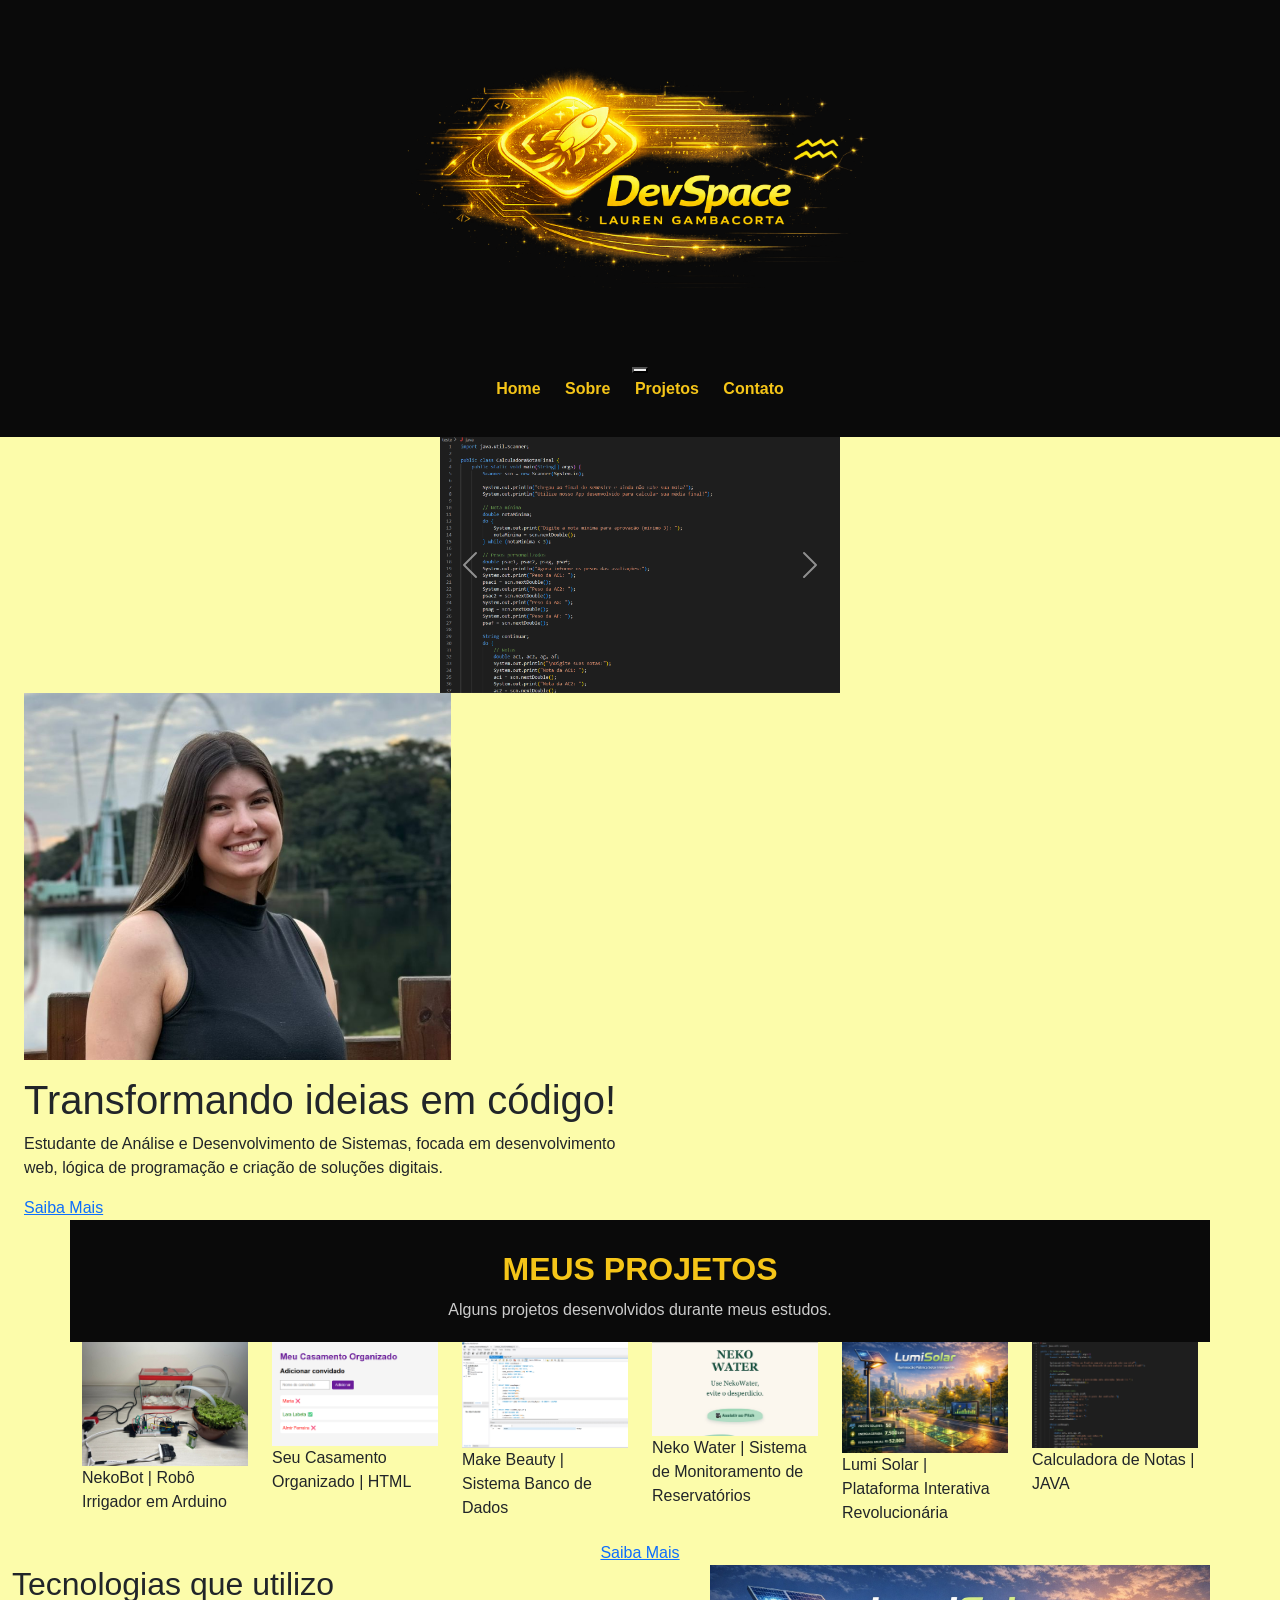
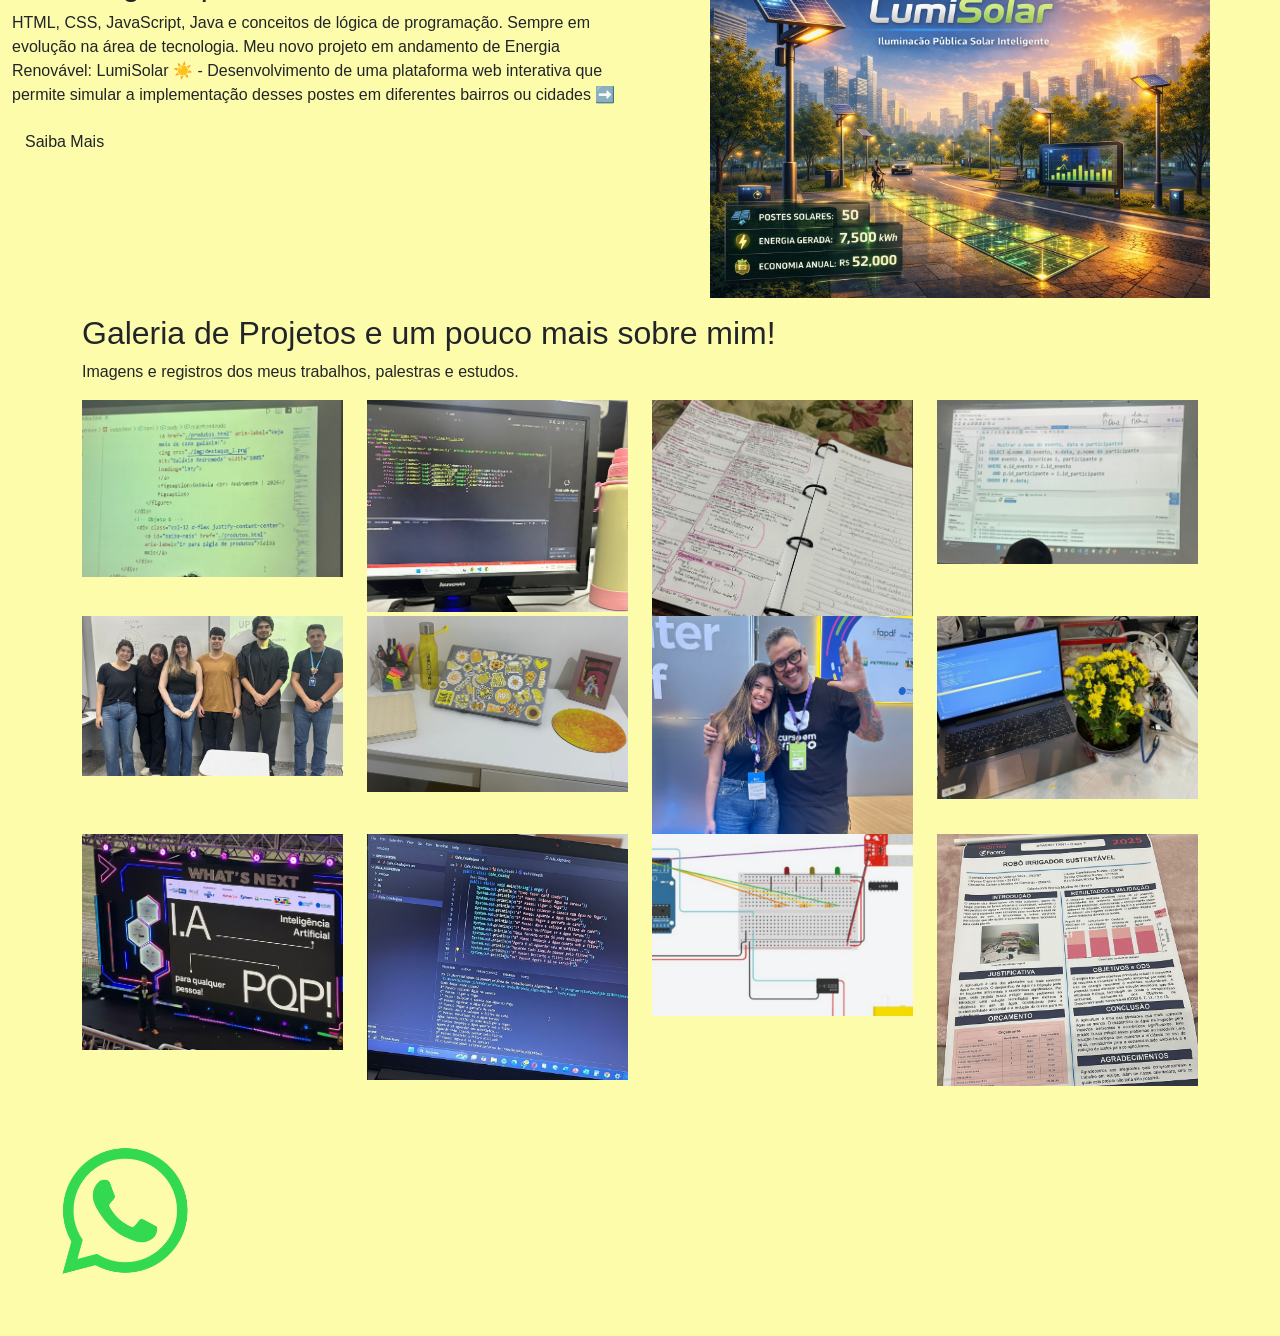
<file: index.html>
<!DOCTYPE html>
<html lang="pt-br">
<head>
  <meta charset="UTF-8" />
  <meta name="viewport" content="width=device-width, initial-scale=1.0" />

  <title>DevSpace | Portifólio</title>


<!-- SEO básico -->
  <meta name="description" content="Portfólio de desenvolvedora: projetos, habilidades e tecnologias." />
  <meta name="author" content="Dev Space"/>

<!-- CSS (ordem: frameworks -> seu CSS) -->
  <link rel="stylesheet" type="text/css" href="./bootstrap/css/bootstrap.min.css" />
  <link rel="stylesheet" type="text/css" href="./css/style_ola.css" />

<!-- Fontes (mantidas para compatibilidade com seu projeto) -->
  <link rel="preconnect" href="https://fonts.googleapis.com" />
  <link rel="preconnect" href="https://fonts.gstatic.com" crossorigin />
  <link href="https://fonts.googleapis.com/css2?family=Abel&family=Noto+Sans+Egyptian+Hieroglyphs&family=Open+Sans:wght@500&display=swap" rel="stylesheet" />
</head>
<body>
  
<!-- Acessibilidade: pular direto para o conteúdo -->
  <a href="#conteudo" class="visually-hidden-focusable">Pular para o conteúdo principal</a>

<!-- Início Menu -->
  <header id="header">
    <a id="logo" href="./index.html" aria-label="Ir para a página inicial">
      <img src="img/logo.devspace.png" alt="Logo DevSpace" />
    </a>

    <nav id="nav" aria-label="Menu principal">
      <button
        aria-label="Abrir Menu"
        id="btn-mobile"
        aria-haspopup="true"
        aria-controls="menu"
        aria-expanded="false"
        type="button"
      >
        <span id="hamburger" aria-hidden="true"></span>
      </button>

      <ul id="menu" role="menu">
        <li role="none"><a class="linkMenu" role="menuitem" href="./index.html" aria-current="page">Home</a></li>
        <li role="none"><a class="linkMenu" role="menuitem" href="./sobre.html">Sobre</a></li>
        <li role="none"><a class="linkMenu" role="menuitem" href="./projetos.html">Projetos</a></li>
        <li role="none"><a class="linkMenu" role="menuitem" href="./contato.html">Contato</a></li>
      </ul>
    </nav>
  </header>
<!-- Fim Menu -->

<!-- Conteúdo principal -->
  <main id="conteudo">
<!-- Texto Alternativo (mantido para compatibilidade com seu CSS/JS) -->
    <section aria-label="Texto alternativo" id="hieroglyph"></section>

<!-- Carousel Página Principal -->
    <section aria-label="Destaques em banner">
      <div
        id="carouselExampleInterval"
        class="carousel slide"
        data-bs-ride="carousel"
        data-bs-pause="none"
      >
        <div class="carousel-inner">
          <div class="carousel-item active" data-bs-interval="800">
            <img
              src="./img/lumi.solar.jpeg"
              class="d-block w-100"
              alt="Projetos de desenvolvimento"
            />
          </div>

          <div class="carousel-item" data-bs-interval="800">
            <img
              src="./img/media.notas.png"
              class="d-block w-100"
              alt="Tecnologias web"
              loading="lazy"
            />
          </div>

          <div class="carousel-item" data-bs-interval="8000">
            <img
              src="./img/make.beauty.png"
              class="d-block w-100"
              alt="Soluções digitais"
              loading="lazy"
            />
          </div>
        </div>

        <button
          class="carousel-control-prev"
          data-bs-target="#carouselExampleInterval"
          type="button"
          data-bs-slide="prev"
          aria-label="Voltar banner"
        >
          <span class="carousel-control-prev-icon" aria-hidden="true"></span>
          <span class="visually-hidden">Anterior</span>
        </button>

        <button
          class="carousel-control-next"
          data-bs-target="#carouselExampleInterval"
          type="button"
          data-bs-slide="next"
          aria-label="Avançar banner"
        >
          <span class="carousel-control-next-icon" aria-hidden="true"></span>
          <span class="visually-hidden">Próximo</span>
        </button>
      </div>
    </section>
<!-- Fim Carousel -->




<!-- Iníncio BANNER -->
     <section class="section-banner-home" aria-label="Chamada Principal">
        <div class="container-fluid">
            <div class="row m-0">
                <div class="col-12 col-md-g">
                    <figure>
                        <img src="./img/eu_dev.png"alt="Desenvolvimento de software" loading="lazy"/>
                    </figure>

                </div>
                <div class="col-12 col-md-6">
                    <section class="texto-banner d-none d-md-block"aria-label="Mensagem Principal">
                        <h1>Transformando ideias em código!</h1>
                        <p class="d-none d-md-block">
                          Estudante de Análise e Desenvolvimento de Sistemas, focada em desenvolvimento web,
                          lógica de programação e criação de soluções digitais.
                        </p>
                        <a href="#" aria-label="Saiba mais sobre os lançamentos">Saiba Mais</a>
                    </section>
                </div>
            </div>    
        </div>        
<!-- Fim BANNER -->


<!-- Inicio Destaques -->
     <section class="destaque" arial-label="Coleções de Relíquias">
        <div class="container">
            <div class="row d-flex justify-content-center">
                <header class="col-12">
                    <h2>Meus Projetos</h2>

                    <p> 
                      Alguns projetos desenvolvidos durante meus estudos.
                    </p>

                 </header>
                 <div class="col-6 col-md-2 pr-0">
                    <figure>
                    <a href="./produtos.html" aria-label="Veja mais de cada galáxia!">
                    <img src="./img/projeto.arduino.jpeg"
                    alt="Projeto Arduino" width="100%" loading="loading="lazy>
                </a>
                <figcaption>NekoBot | Robô Irrigador em Arduino<br></figcaption>
                 </figure>
                </div>
                <div class="col-6 col-md-2 pr-0">
                    <figure>
                    <a href="./produtos.html" aria-label="Veja mais de cada galáxia!">
                    <img src="./img/casamento.ogzd.png"
                    alt="Projeto HTML" width="100%" loading="loading="lazy>
                </a>
                <figcaption>Seu Casamento Organizado | HTML<br></figcaption>
                 </figure>
                </div>
                <div class="col-6 col-md-2 pr-0">
                    <figure>
                    <a href="./produtos.html" aria-label="Veja mais de cada galáxia!">
                    <img src="./img/make.beauty.png"
                    alt="Make Beauty" width="100%" loading="loading="lazy>
                </a>
                <figcaption>Make Beauty |<br>Sistema Banco de Dados</figcaption>
                 </figure>
                </div>
                <div class="col-6 col-md-2 pr-0">
                    <figure>
                    <a href="./produtos.html" aria-label="Veja mais de cada galáxia!">
                    <img src="./img/neko.water.jpeg"
                    alt="Neko Water" width="100%" loading="loading="lazy>
                </a>
                <figcaption>Neko Water | Sistema de Monitoramento de Reservatórios<br></figcaption>
                 </figure>
                </div>
                <div class="col-6 col-md-2 pr-0">
                    <figure>
                    <a href="./produtos.html" aria-label="Veja mais de cada galáxia!">
                    <img src="./img/lumi.solar.jpeg"
                    alt="Lumi Solar" width="100%" loading="loading="lazy>
                </a>
                <figcaption>Lumi Solar | Plataforma Interativa Revolucionária<br></figcaption>
                 </figure>
                </div>
                <div class="col-6 col-md-2 pr-0">
                    <figure>
                    <a href="./produtos.html" aria-label="Veja mais de cada galáxia!">
                    <img src="./img/media.notas.png"
                    alt="Calculadora de Notas" width="100%" loading="loading="lazy>
                </a>
                <figcaption>Calculadora de Notas | JAVA<br></figcaption>
                 </figure>
                </div>
                <div class="col-12 d-flex justify-content-center">
                    <a id="saiba mais" href="./produtos.html" arial-label="Ir para a página de produtos">Saiba Mais</a>

                </div>
            </div>
        </div>
     </section> 
<!-- Fim Destaque -->



<!-- Inicio Novidades -->
  <section class="novidades" id="novidades-mobile" aria-label="novidades">
        <div class="container-fluid">
          <div class="row">
            <div class="col-md-6">
              <section class="text-body" aria-label="Texto de Novidades">
                <h2>Tecnologias que utilizo</h2>
                <p>
                  HTML, CSS, JavaScript, Java e conceitos de lógica de programação.
                  Sempre em evolução na área de tecnologia.

                  Meu novo projeto em andamento de Energia Renovável: LumiSolar ☀️ - Desenvolvimento de uma plataforma web interativa que permite simular a implementação desses postes em diferentes bairros ou cidades ➡️
                </p>
                <a class="btn banner" href="#"  target="_blank" rel="noopener norferrer">Saiba Mais</a>
              </section>

            </div>

            <div class="col-md-6">
              <figure>
                <img scr="img-fluid" src="./img/lumi.solar.jpeg"  alt="Projeto novo em andamento: LumiSolar" loading="lazy"/>
              </figure>
            </div>

          </div>

        </div>

  </section>
<!-- Fim Novidades -->



 <!-- Inicio Galeria -->
 <section class="galeria d-flex align-itens-center" aria-label="Galeria de Imagens">
  <div class="container">
    <div class="row">
      <div class="col-12">
        <section class="texto-galeria" aria-label="Introdução da Galeria">
          <h2>Galeria de Projetos e um pouco mais sobre mim!</h2>
          <p>
            Imagens e registros dos meus trabalhos, palestras e estudos.
          </p>
        </section>
      </div>
      <!-- Inicio Imagem 1 -->
       <div class="gallery col-6 col-md-3">
        <img src="./img/imagem.01.png" class="img-fluid" alt="Imagem da Galeria 1" loading="lazy"/>
       </div>
      <!-- Fim da Imagem 1 -->

      <!-- Inicio Imagem 2 -->
       <div class="gallery col-6 col-md-3">
        <img src="./img/imagem.02.png" class="img-fluid" alt="Imagem da Galeria 2" loading="lazy"/>
       </div>
      <!-- Fim da Imagem 2 -->

      <!-- Inicio Imagem 3 -->
       <div class="gallery col-6 col-md-3">
        <img src="./img/imagem.03.png" class="img-fluid" alt="Imagem da Galeria 3" loading="lazy"/>
       </div>
      <!-- Fim da Imagem 3 -->

      <!-- Inicio Imagem 4 -->
       <div class="gallery col-6 col-md-3">
        <img src="./img/imagem.04.png" class="img-fluid" alt="Imagem da Galeria 4" loading="lazy"/>
       </div>
      <!-- Fim da Imagem 4 -->

      <!-- Inicio Imagem 5 -->
       <div class="gallery col-6 col-md-3">
        <img src="./img/imagem.05.png" class="img-fluid" alt="Imagem da Galeria 5" loading="lazy"/>
       </div>
      <!-- Fim da Imagem 5 -->

      <!-- Inicio Imagem 6 -->
       <div class="gallery col-6 col-md-3">
        <img src="./img/imagem.06.png" class="img-fluid" alt="Imagem da Galeria 6" loading="lazy"/>
       </div>
      <!-- Fim da Imagem 6 -->

      <!-- Inicio Imagem 7 -->
       <div class="gallery col-6 col-md-3">
        <img src="./img/imagem.07.png" class="img-fluid" alt="Imagem da Galeria 7" loading="lazy"/>
       </div>
      <!-- Fim da Imagem 7 -->

      <!-- Inicio Imagem 8 -->
       <div class="gallery col-6 col-md-3">
        <img src="./img/imagem.08.png" class="img-fluid" alt="Imagem da Galeria 8" loading="lazy"/>
       </div>
      <!-- Fim da Imagem 8 -->

      <!-- Inicio Imagem 9 -->
       <div class="gallery col-6 col-md-3">
        <img src="./img/imagem.09.png" class="img-fluid" alt="Imagem da Galeria 9" loading="lazy"/>
       </div>
      <!-- Fim da Imagem 9 -->

      <!-- Inicio Imagem 10 -->
       <div class="gallery col-6 col-md-3">
        <img src="./img/imagem.10.png" class="img-fluid" alt="Imagem da Galeria 10" loading="lazy"/>
       </div>
      <!-- Fim da Imagem 10 -->

      <!-- Inicio Imagem 11 -->
       <div class="gallery col-6 col-md-3">
        <img src="./img/imagem.11.png" class="img-fluid" alt="Imagem da Galeria 11" loading="lazy"/>
       </div>
      <!-- Fim da Imagem 11 -->

      <!-- Inicio Imagem 12 -->
       <div class="gallery col-6 col-md-3">
        <img src="./img/imagem.12.png" class="img-fluid" alt="Imagem da Galeria 12" loading="lazy"/>
       </div>
      <!-- Fim da Imagem 12 -->

    </div>
  </div>
 </section>
<!-- Fim Galeria -->


<!--WhatsApp Botão Flutuante -->
 <aside class="whatsapp" aria-label="Contato rápido via WhatsApp">
  <div class="container-grid logo-whats">
    <a href="https://wa.link/x1zzbu1" targer="_blank" rel="noopener norferrer" aria-label="Abrir conversa no WhatsApp">
      <img class="pulse" src="./img/whats.logo.webp" alt="Ícone do WhatsApp"/>
    </a>
  </div>
 </aside>
<!-- Fim do WhatsApp Botão Flutuante -->

</main>    
<!-- Fim conteúdo principal -->
</body>

<!-- JS (sempre antes do </body>) -->
  <script type="text/javascript" src="./bootstrap/js/bootstrap.min.js"></script>
</html>
</file>
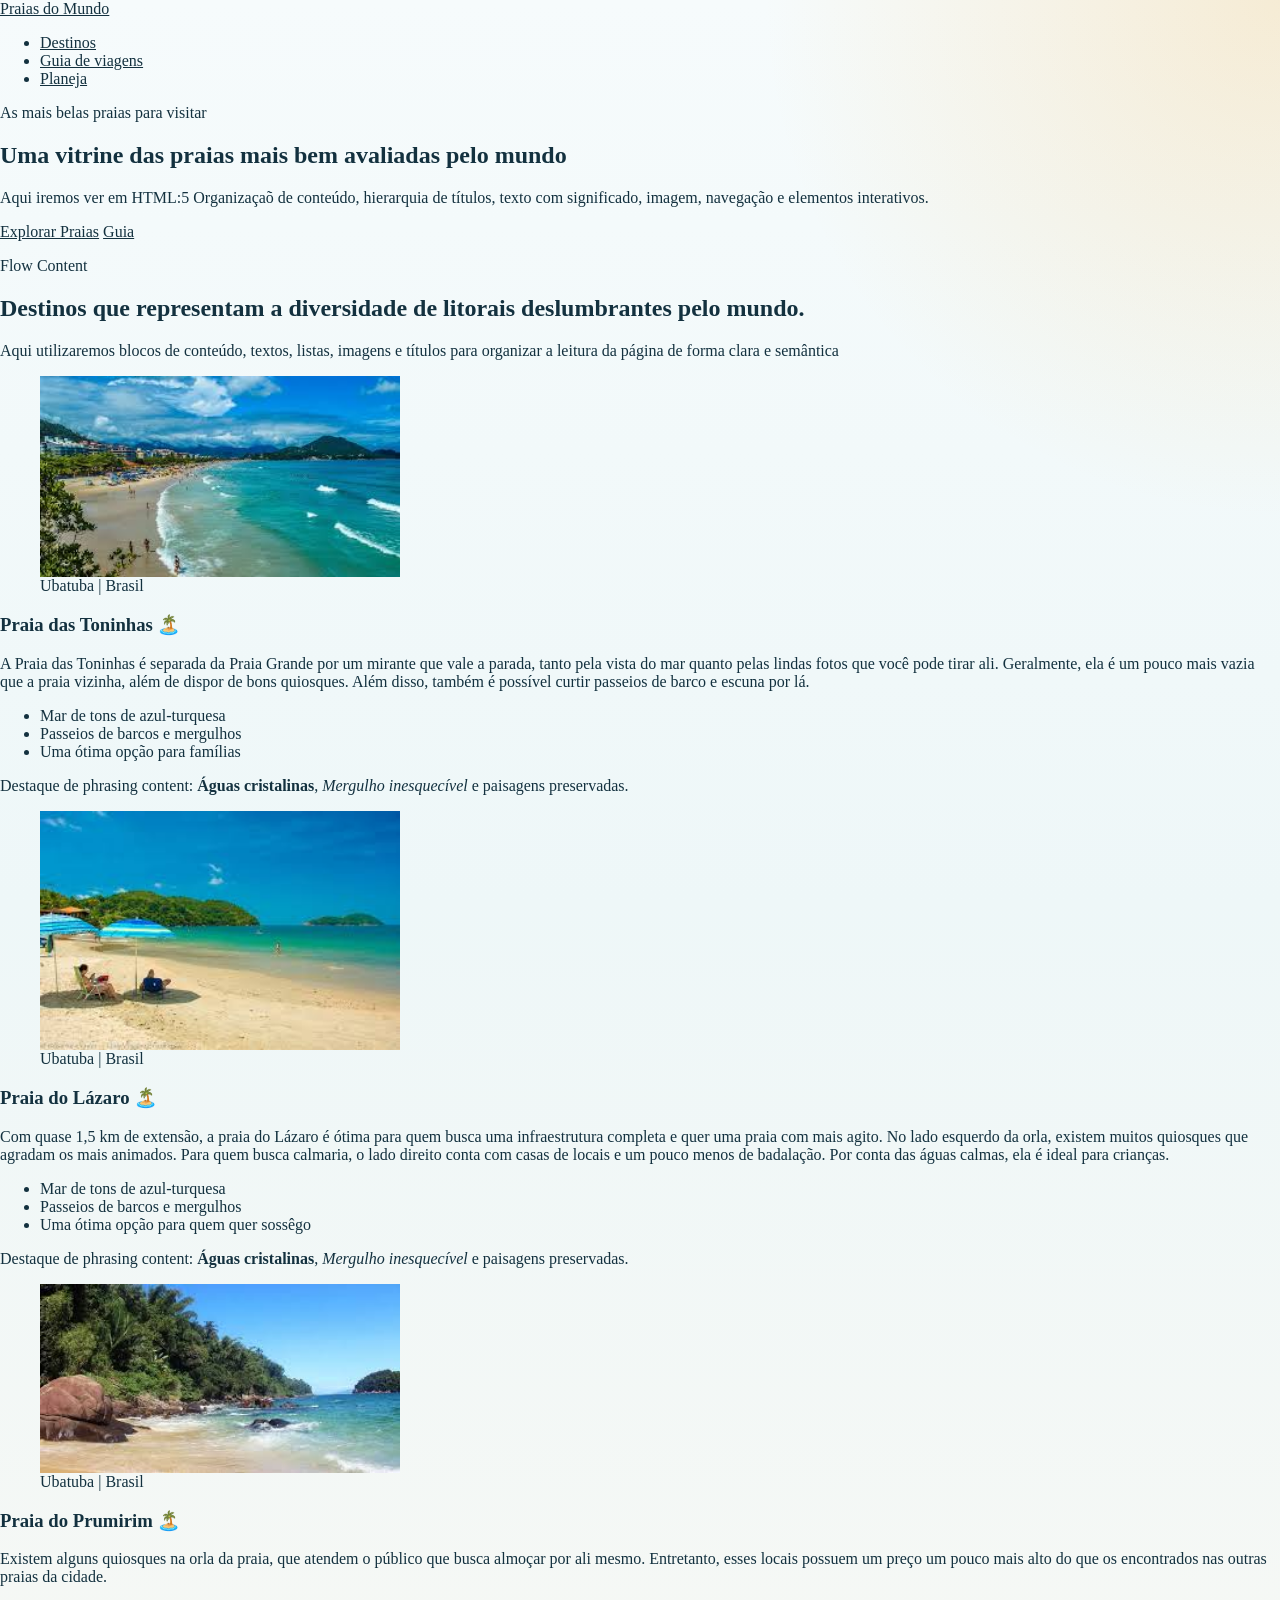
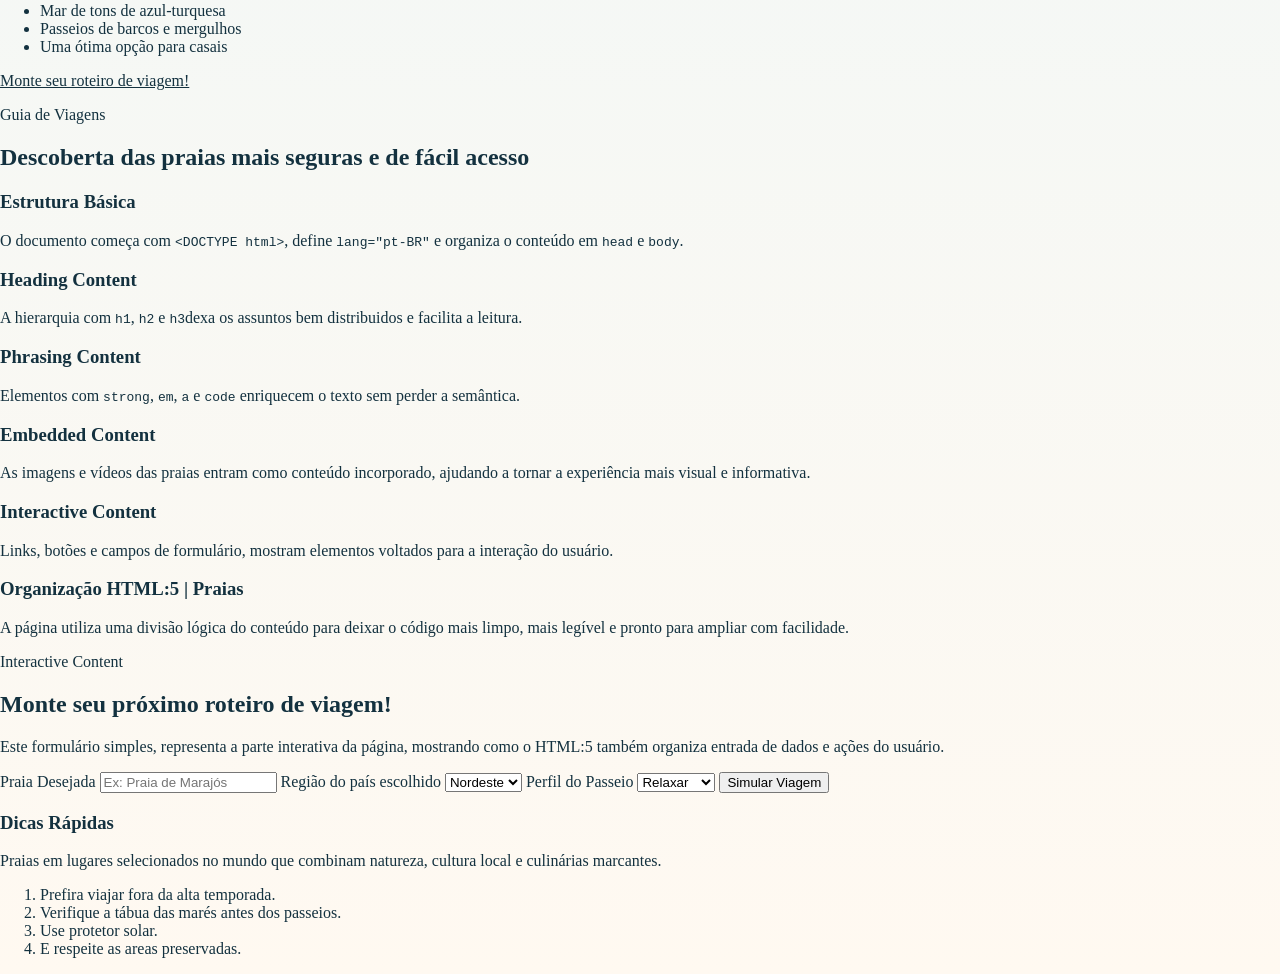
<file: praias/index.html>
<!DOCTYPE html>
<html lang="en">
<head>
    <meta charset="UTF-8">
    <meta name="viewport" content="width=device-width, initial-scale=1.0">
    <link rel="stylesheet" href ="./css/styles.css">
    <title>As praias mais bonitas do mundo!</title>
</head>
<body>
    <header class="hero" id="topo">
        <nav class="menu" aria-label="Navegação Principal">
            <a class="logo" href="#topo">Praias do Mundo</a>
            <ul class="menu-links">
                <li><a href="#destinos">Destinos</a></li>
                <li><a href="#guia">Guia de viagens</a></li>
                <li><a href="#planeja">Planeja</a></li>
            </ul>
        </nav>
        <!-- Fim NAV -->

        <!-- Inicio SECTION -->
        <section class="hero-conteudo">
            <p class="eyebrow">As mais belas praias para visitar</p>
            <h1>Uma vitrine das praias mais bem avaliadas pelo mundo</h1>
            <p class="descricao">
                Aqui iremos ver em HTML:5 Organizaçaõ de conteúdo, hierarquia de títulos, texto com significado, imagem, navegação e elementos interativos.
            </p>
            <div class="acoes">
                <a class="botao primario" href="#destinos">Explorar Praias</a>
                <a class="botao primario" href="#guia">Guia</a>
            </div>
        </section>    
        <!-- Fim SECTION -->
    </header>
    <!-- Fim HEADER -->

    <!-- Início MAIN -->
     <main>
        <section class="secao" id="destinos">
            <div class="secao-titulo">
                <p class="rotulo">Flow Content</p>
                <h2>Destinos que representam a diversidade de litorais deslumbrantes pelo mundo.</h2>
                <p>Aqui utilizaremos blocos de conteúdo, textos, listas, imagens e títulos para organizar a leitura da página de forma clara e semântica</p>

            </div>

            
            <div class="cards">
            <!-- Inicio CARDS 1-->
                <article class="card">
                    <figure>
                        <img src="./img/praia1.jpeg" alt="Mar azul, areia clara em Bora Bora">
                        <figcaption>Ubatuba | Brasil</figcaption>
                    </figure>
                    <h3>Praia das Toninhas 🏝️</h3>
                    <p>
                        A Praia das Toninhas é separada da Praia Grande por um mirante que vale a parada, tanto pela vista do mar quanto pelas lindas fotos que você pode tirar ali. Geralmente, ela é um pouco mais vazia que a praia vizinha, além de dispor de bons quiosques. Além disso, também é possível curtir passeios de barco e escuna por lá.
                    </p>
                    <ul>
                        <li>Mar de tons de azul-turquesa</li>
                        <li>Passeios de barcos e mergulhos</li>
                        <li>Uma ótima opção para famílias</li>
                    </ul>
                    <p class="destque-texto">
                        Destaque de phrasing content: <strong>Águas cristalinas</strong>, <em>Mergulho inesquecível</em> e paisagens preservadas.
                    </p>
                </article>
                <!-- Fim CARDS 1 -->
            </div> 
            

            <!-- Inicio CARDS 2 -->
                <article class="card">
                    <figure>
                        <img src="./img/praia2.jpeg" alt="Mar azul, areia clara em Bora Bora">
                        <figcaption>Ubatuba | Brasil</figcaption>
                    </figure>
                    <h3>Praia do Lázaro 🏝️</h3>
                    <p>
                        Com quase 1,5 km de extensão, a praia do Lázaro é ótima para quem busca uma infraestrutura completa e quer uma praia com mais agito. No lado esquerdo da orla, existem muitos quiosques que agradam os mais animados. Para quem busca calmaria, o lado direito conta com casas de locais e um pouco menos de badalação. Por conta das águas calmas, ela é ideal para crianças.
                    </p>
                    <ul>
                        <li>Mar de tons de azul-turquesa</li>
                        <li>Passeios de barcos e mergulhos</li>
                        <li>Uma ótima opção para quem quer sossêgo</li>
                    </ul>
                    <p class="destque-texto">
                        Destaque de phrasing content: <strong>Águas cristalinas</strong>, <em>Mergulho inesquecível</em> e paisagens preservadas.
                    </p>
                </article>
                <!-- Fim CARDS 2 -->
            </div> 
            

            <!-- Inicio CARDS 3 -->
                <article class="card">
                    <figure>
                        <img src="./img/praia3.jpeg" alt="Mar azul, areia clara em Bora Bora">
                        <figcaption>Ubatuba | Brasil</figcaption>
                    </figure>
                    <h3>Praia do Prumirim 🏝️</h3>
                    <p>
                        Existem alguns quiosques na orla da praia, que atendem o público que busca almoçar por ali mesmo. Entretanto, esses locais possuem um preço um pouco mais alto do que os encontrados nas outras praias da cidade.
                    </p>
                    <ul>
                        <li>Mar de tons de azul-turquesa</li>
                        <li>Passeios de barcos e mergulhos</li>
                        <li>Uma ótima opção para casais</li>
                    </ul>
                    <a class ="link-card" href="#planeje">Monte seu roteiro de viagem!</a>
                </article>
                  <!-- Fim CARDS 3 -->
            </div> 
        </section>
        <!-- Ínicio seção GUIA -->
        <section class="secao guia" id="guia">
            <div class="secao-titulo">
                <p class="rotulo">Guia de Viagens</p>
                <h2>Descoberta das praias mais seguras e de fácil acesso</h2>
            </div>
            <div class="grade-guia">
                <article class="bloco-guia">
                    <!-- Estrutura Básica -->
                    <h3>Estrutura Básica</h3>
                <p>
                    O documento começa com <code>&lt;DOCTYPE html&gt;</code>, define <code>lang="pt-BR"</code> e organiza o conteúdo em <code>head</code> e <code>body</code>.
                </p>
                </article>
                <!-- Heading Content -->
                <article class="bloco-guia">
                    <h3>Heading Content</h3>
                <p>
                    A hierarquia com <code>h1</code>, <code>h2</code> e <code>h3</code>dexa os assuntos bem distribuidos e facilita a leitura.
                </p>
                </article>
                <!-- Phrasing Content -->
                <article class="bloco-guia">
                    <h3>Phrasing Content</h3>
                <p>
                    Elementos com <code>strong</code>, <code>em</code>, <code>a</code> e <code>code</code> enriquecem o texto sem perder a semântica.
                </p>
                </article>

                <!-- Embedded Content -->
                <article class="bloco-guia">
                    <h3>Embedded Content</h3>
                <p>
                    As imagens e vídeos das praias entram como conteúdo incorporado, ajudando a tornar a experiência mais visual e informativa.
                </p>
                </article>
                
                <article class="bloco-guia">
                    <h3>Interactive Content</h3>
                <p>
                    Links, botões e campos de formulário, mostram elementos voltados para a interação do usuário.
                </p>
                </article>

                <article class="bloco-guia destaque-guia">
                    <h3>Organização HTML:5 | Praias</h3>
                    <p>
                        A página utiliza uma divisão lógica do conteúdo para deixar o código mais limpo, mais legível e pronto para ampliar com facilidade.
                    </p>
                </article>
            </div>       
        </section>
        <!-- Fim seção GUIA -->

        <!--Ínicio seção planejamento  -->
        <section class="secao planejamento" id="planeje">
            <div class="secao-titulo">
                <p class="rotulo">Interactive Content</p>
                <h2>Monte seu próximo roteiro de viagem!</h2>
                <p>
                    Este formulário simples, representa a parte interativa da página, mostrando como o HTML:5 também organiza entrada de dados e ações do usuário.
                </p>
            </div>

         <div class="painel-planejamento">
            <form class="formulario">
                <label for="praia">Praia Desejada</label>
                <input type="text" name="praia" id="praia" placeholder="Ex: Praia de Marajós">

                <label for="regiao">Região do país escolhido</label>
                <select name="regiao" id="regiao">
                <option>Nordeste</option>
                <option>Sudeste</option>
                <option>Sul</option>
                <option>Norte</option>
                </select>


                <label for="perfil">Perfil do Passeio</label>
                <select name="perfil" id="perfil">
                <option>Relaxar</option>
                <option>Mergulho</option>
                <option>Família</option>
                <option>Aventura</option>
                </select>

                <button type="submit">Simular Viagem</button>
            </form>

            <aside class="dicas">
                <h3>Dicas Rápidas</h3>
                <p>
                    Praias em lugares selecionados no mundo que combinam natureza, cultura local e culinárias marcantes.
                </p>
                <ol>
                    <li>Prefira viajar fora da alta temporada.</li>
                    <li>Verifique a tábua das marés antes dos passeios.</li>
                    <li>Use protetor solar.</li>
                    <li>E respeite as areas preservadas.</li>
                </ol>
            </aside>
         </div>
        </section>
        <!-- Fim seção planejamento -->
     </main>
    <!-- Fim MAIN -->
</body>
</html>
</file>
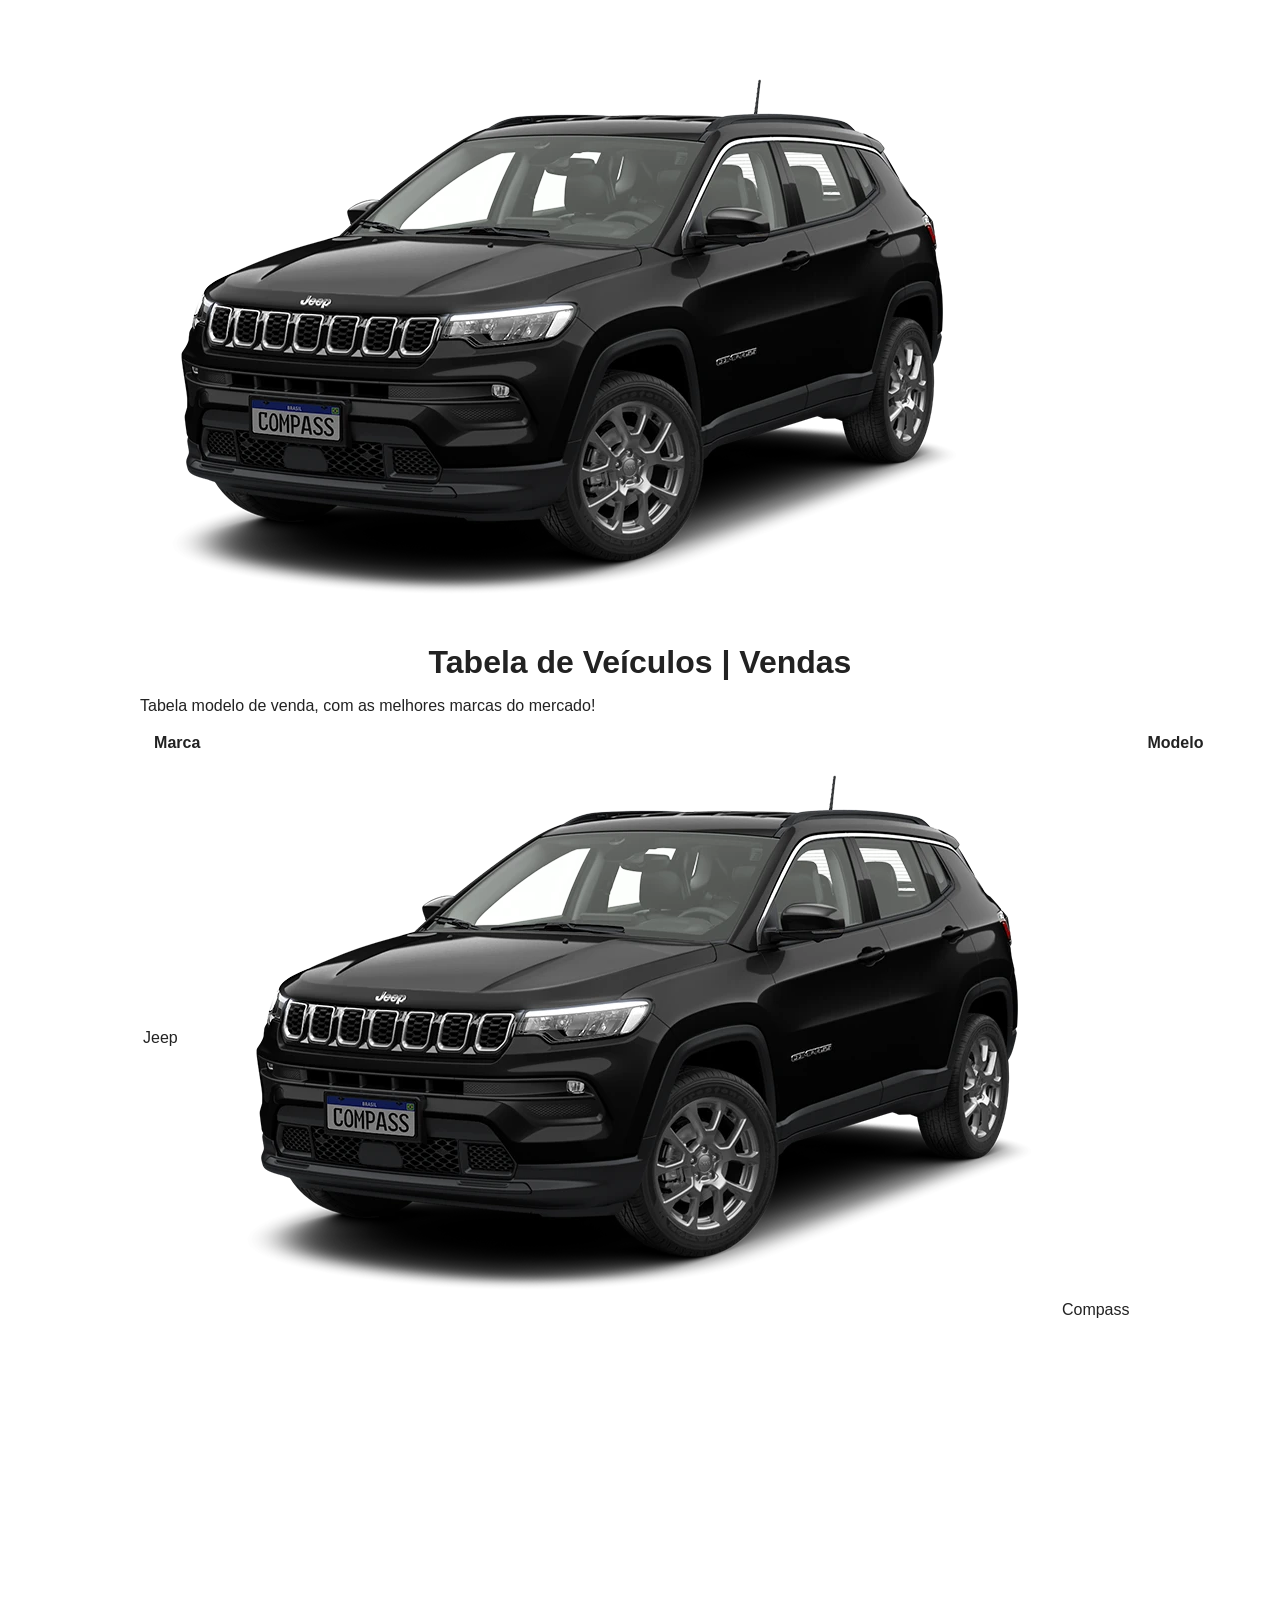
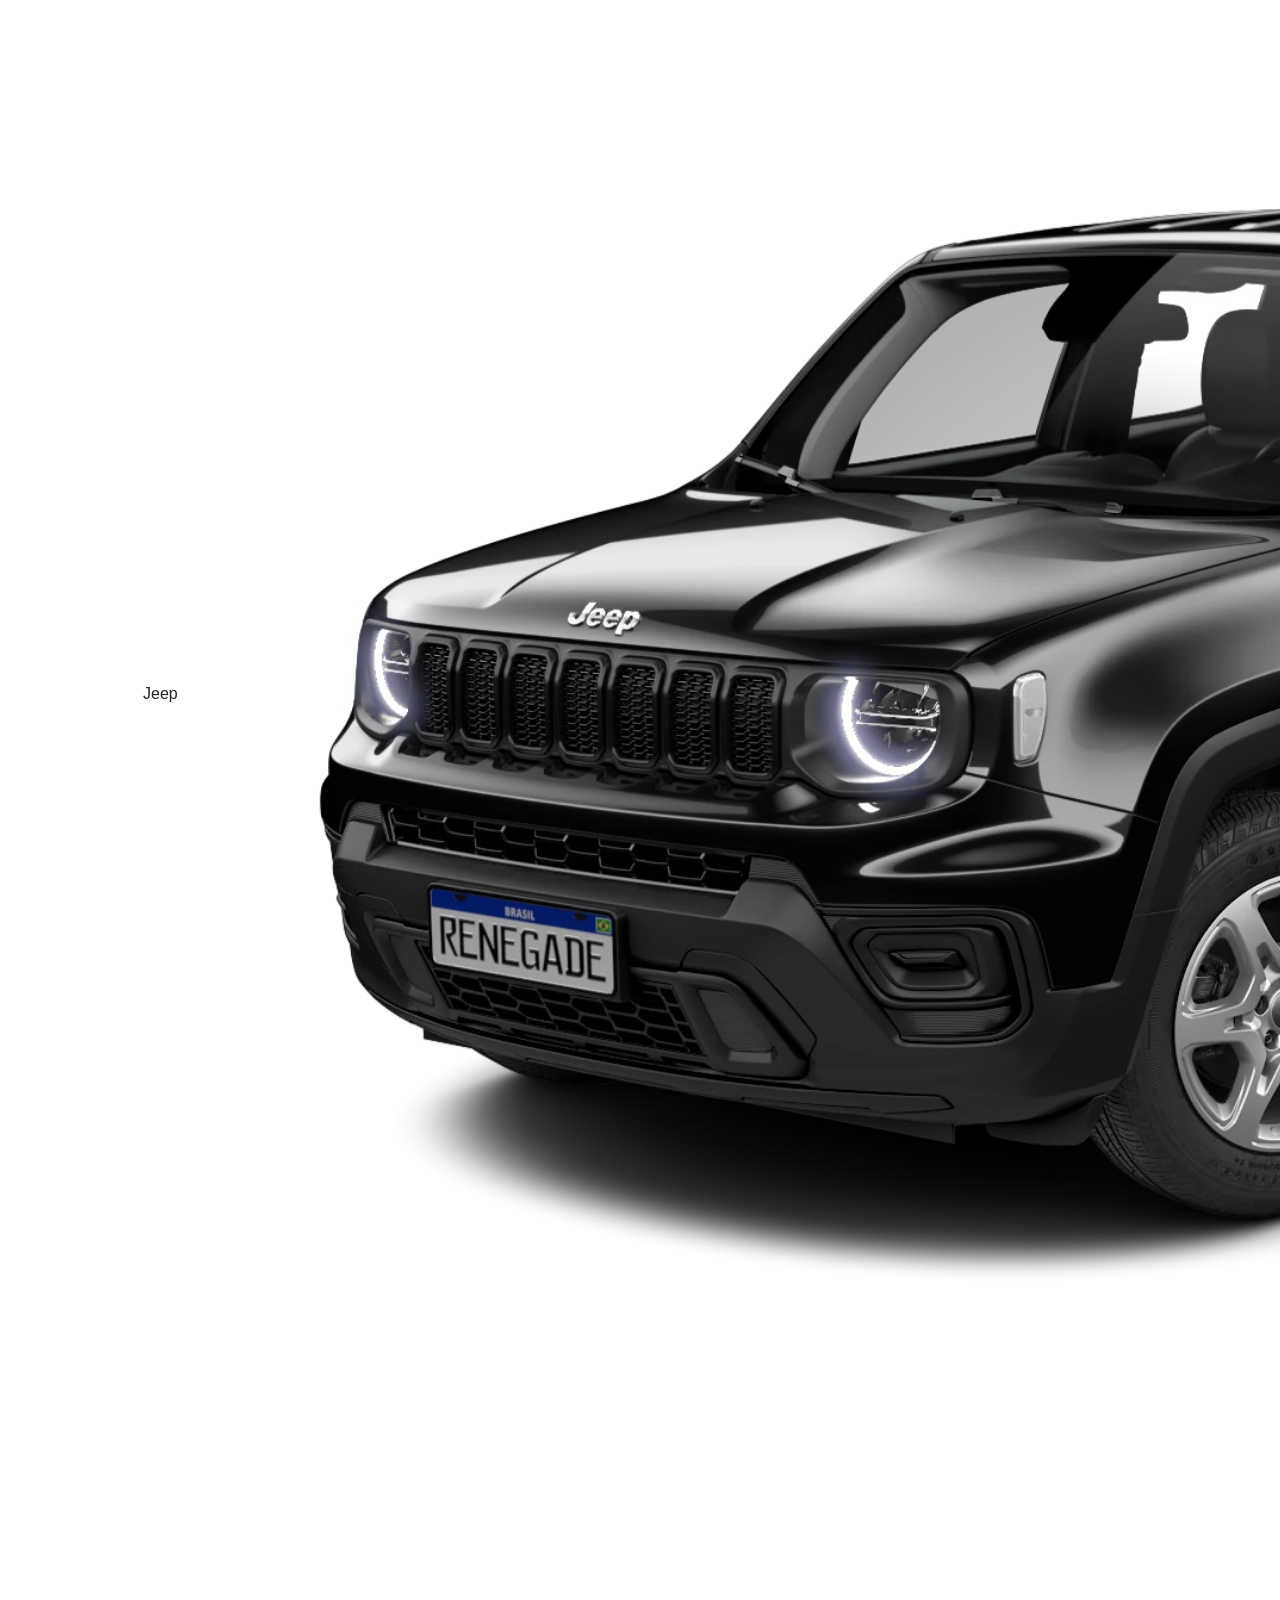
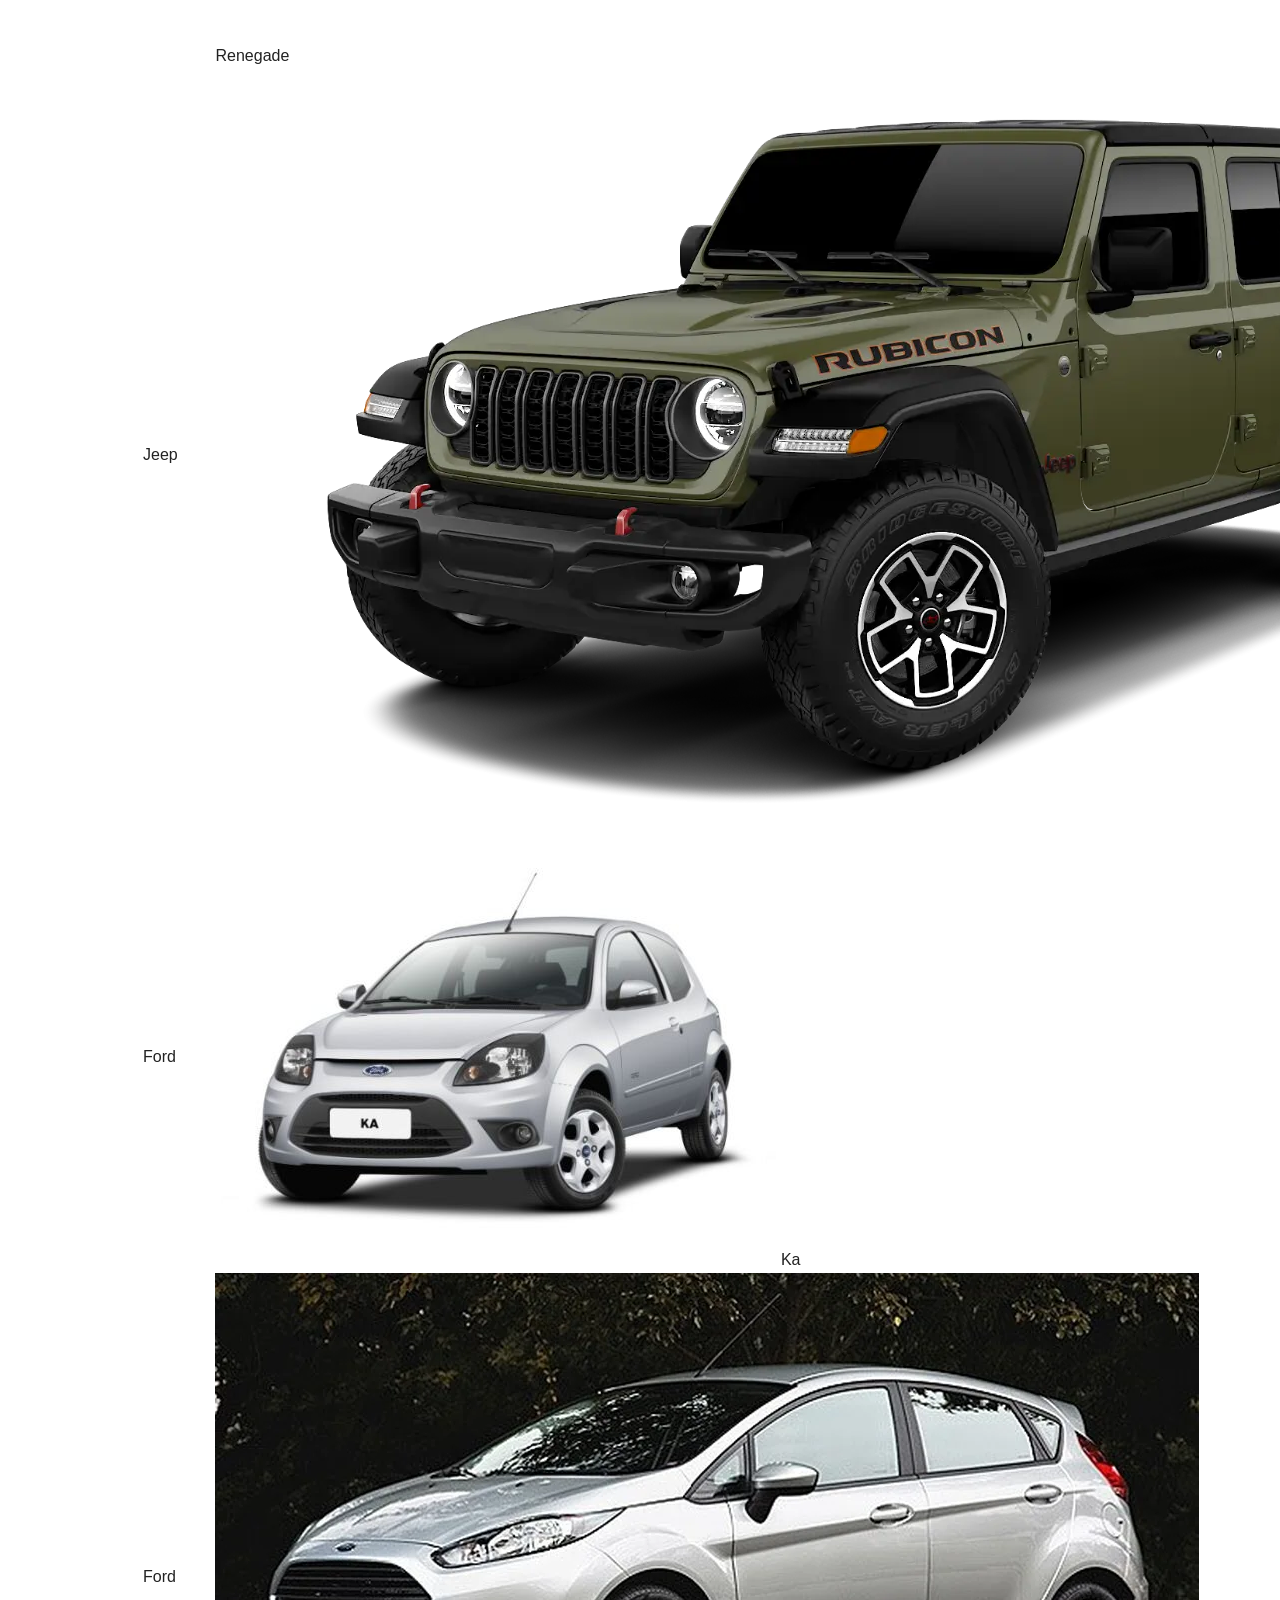
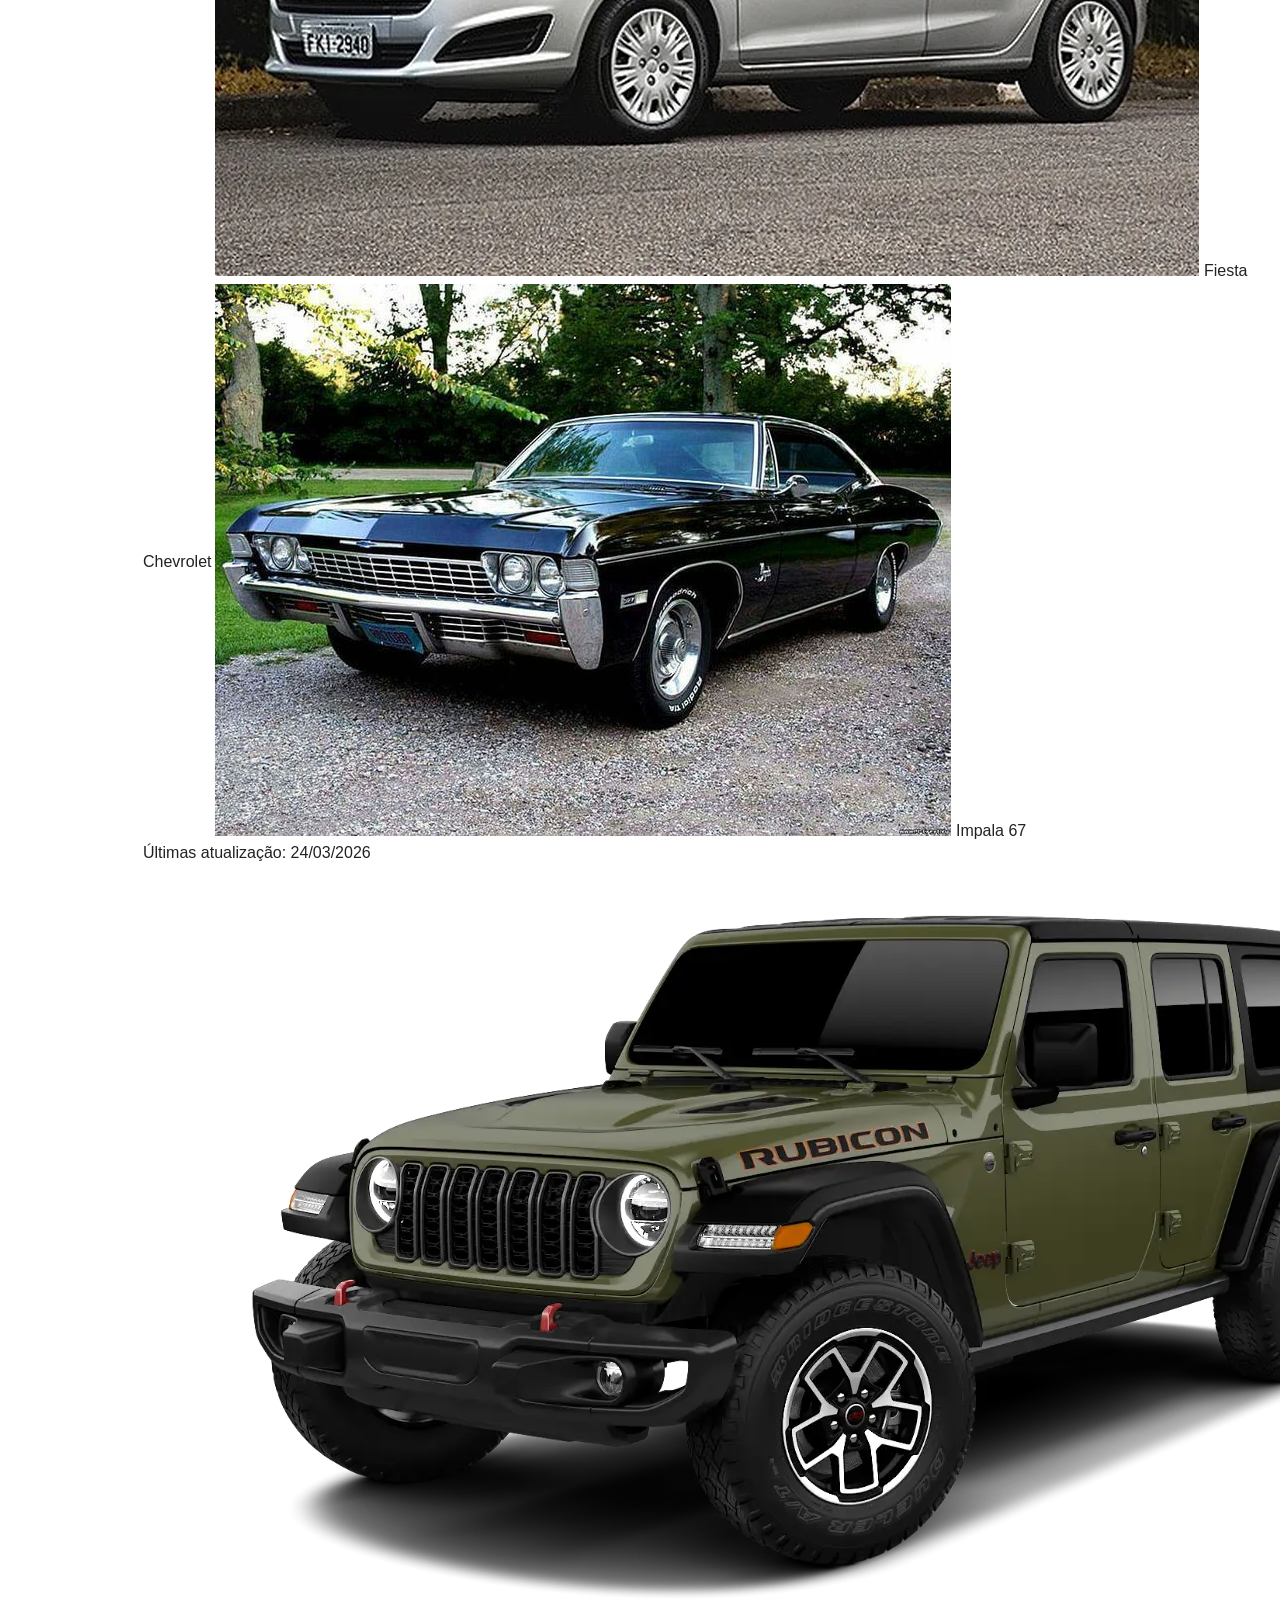
<file: tables/index.html>
<!DOCTYPE html>
<html lang="en">
<head>
    <meta charset="UTF-8">
    <meta name="viewport" content="width=device-width, initial-scale=1.0">
    <title>Tabela Veículos | Vendas</title>
    <style>
        body{
            margin: 0;
            padding: 30px;
            font-family: Arial, Helvetica, sans-serif;
            background-color: white;
            color: #222;
        }
        .container{
            max-width: 1000px;
            margin: 0 auto;
            background-color:white ;
            padding: 30px;
            border: 12px;
            box-shadow: 0 4px 14px rgba(red, green, blue, alpha);
        }
        h1{
            text-align: center;
            margin-bottom: 10px;
        }
    </style>
</head>
<body>

    <div class="container">
        <img src="./jeep.compass.webp" alt="Jeep Compass">

        <h1>Tabela de Veículos | Vendas</h1>
        <p class="descricao">
            Tabela modelo de venda, com as melhores marcas do mercado!
        </p>    
        <table>
    <thead>
        <tr>
            <th>Marca</th>
            <th>Modelo</th>
            <th>Ano</th>
        </tr>
    </thead>

    <tbody>
        <!-- Jeep -->
        <tr>
            <td>Jeep</td>
            <td>
                <div class="imagem-carros">
                    <img src="./jeep.compass.webp" alt="Jeep Compass"/>
                    <span>Compass</span>
                </div>
            </td>
            <td>2023</td>
        </tr>

        <tr>
            <td>Jeep</td>
            <td>
                <div class="imagem-carros">
                    <img src="./jeep.renegade.webp" alt="Jeep Renegade"/>
                    <span>Renegade</span>
                </div>
            </td>
            <td>2022</td>
        </tr>

        <tr>
            <td>Jeep</td>
            <td>
                <div class="imagem-carros">
                    <img src="./jeep.rubicon.webp" alt="Jeep Rubicon"/>
                    <span>Rubicon</span>
                </div>
            </td>
            <td>2021</td>
        </tr>

        <!-- Ford -->
        <tr>
            <td>Ford</td>
            <td>
                <img src="./ford.ka.jpg" alt="Ford Ka"/>
                <span>Ka</span>
            </td>
            <td>2020</td>
        </tr>

        <tr>
            <td>Ford</td>
            <td>
                <img src="./ford.fiesta.webp" alt="Ford Fiesta"/>
                <span>Fiesta</span>
            </td>
            <td>2019</td>
        </tr>

        <!-- Chevrolet -->
        <tr>
            <td>Chevrolet</td>
            <td>
                <img src="./chevrolet.impala67.jpg" alt="Impala 67"/>
                <span>Impala 67</span>
            </td>
            <td>1967</td>
        </tr>
    </tbody>
<!-- Rodapé Tabela -->
    <tfoot>
        <tr>
            <td colspan="3">Últimas atualização: 24/03/2026</td>
        </tr>
    </tfoot>
</table>

    <img class="rodape-imagem" src="jeep.rubicon.webp" alt="Logotipo da Loja Master Multimarcas"/>

    </div>
    
</body>
</html>
</file>
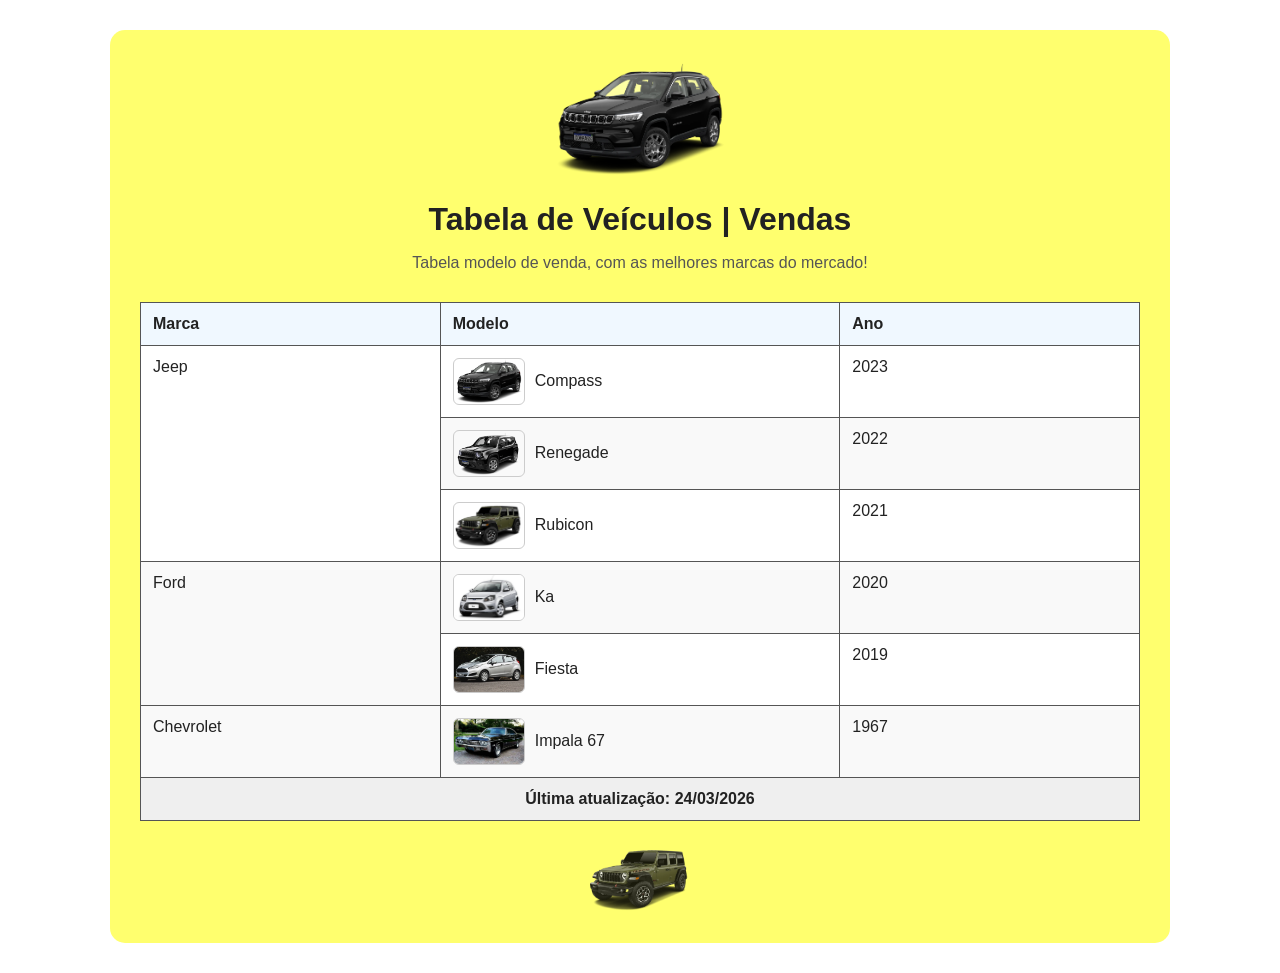
<file: tables_test/index.html>
<!DOCTYPE html>
<html lang="en">
<head>
    <meta charset="UTF-8">
    <meta name="viewport" content="width=device-width, initial-scale=1.0">
    <title>Tabela Veículos | Vendas</title>
    <style>
        body{
            margin: 0;
            padding: 30px;
            font-family: Arial, Helvetica, sans-serif;
            background-color: white;
            color: #222;
        }
        .container{
            max-width: 1000px;
            margin: 0 auto;
            background-color:rgb(255, 255, 110) ;
            padding: 30px;
            border: 12px;
            box-shadow: 0 4px 14px rgba(red, green, blue, alpha);
            border-radius: 15px;
        }
        h1{
            text-align: center;
            margin-bottom: 10px;
        }
        p.descricao{
            text-align: center;
            margin-bottom: 30px;
            color: #555;
        }
        .imagem-topo{
            display: block;
            width: 180px;
            margin: 0 auto 20px auto;
            border-radius: 10px;
        }
        table{
            width: 100%;
            border-collapse: collapse;
            margin-top: 20px;
            background-color: white;
        }
        th, td{
            border:1px solid #555;
            padding: 12px;
            text-align: left;
            vertical-align: top;
        }
        thead th{
            background-color: aliceblue;
            font-weight: bold;
        }
        tbody tr:nth-child(even){
            background-color: #f9f9f9;
        }
        tfoot td{
            background-color: #efefef;
            font-weight: bold;
            text-align: center;
        }
        .col-marca{
            width: 30%;
        }
        .col-modelo{
            width: 40%;
        }
        .col-ano{
            width: 30%;
        }
        .imagem-carros{
            display: flex;
            align-items: center;
            gap: 10px;
        }
        .imagem-carros img{
            width: 70px;
            height: 45px;
            object-fit: cover;
            border-radius: 6px;
            border: 1px solid #ccc;
        }
        .rodape-imagem{
            display: block;
            width: 120px;
            margin: 25px auto 0 auto;
            opacity: 0.9;
        }

    </style>
</head>
<body>

    <div class="container">
        <img class="imagem-topo" src="./jeep.compass.webp" alt="Jeep Compass">

        <h1>Tabela de Veículos | Vendas</h1>
        <p class="descricao">
            Tabela modelo de venda, com as melhores marcas do mercado!
        </p>    
        <table>
    <thead>
        <tr>
            <th class="col-marca">Marca</th>
            <th class="col-modelo">Modelo</th>
            <th class="col-ano">Ano</th>
        </tr>
    </thead>

    <tbody>
        <!-- Jeep -->
        <tr>
            <td rowspan="3">Jeep</td>
            <td>
                <div class="imagem-carros">
                    <img src="./jeep.compass.webp" alt="Jeep Compass"/>
                    <span>Compass</span>
                </div>
            </td>
            <td>2023</td>
        </tr>

        <tr>
        
            <td>
                <div class="imagem-carros">
                    <img src="./jeep.renegade.webp" alt="Jeep Renegade"/>
                    <span>Renegade</span>
                </div>
            </td>
            <td>2022</td>
        </tr>

        <tr>
        
            <td>
                <div class="imagem-carros">
                    <img src="./jeep.rubicon.webp" alt="Jeep Rubicon"/>
                    <span>Rubicon</span>
                </div>
            </td>
            <td>2021</td>
        </tr>

        <!-- Ford -->
        <tr>
            <td rowspan="2">Ford</td>
            <td>
                <div class="imagem-carros">
                <img src="./ford.ka.jpg" alt="Ford Ka"/>
                <span>Ka</span>
                </div>
            </td>
            <td>2020</td>
        </tr>

        <tr>
        
            <td>
                <div class="imagem-carros">
                <img src="./ford.fiesta.webp" alt="Ford Fiesta"/>
                <span>Fiesta</span>
                </div>
            </td>
            <td>2019</td>
        </tr>

        <!-- Chevrolet -->
        <tr>
            <td>Chevrolet</td>
            <td>
                <div class="imagem-carros">
                <img src="./chevrolet.impala67.jpg" alt="Impala 67"/>
                <span>Impala 67</span>
                </div>
            </td>
            <td>1967</td>
        </tr>
    </tbody>
<!-- Rodapé Tabela -->
    <tfoot>
        <tr>
            <td colspan="3">Última atualização: 24/03/2026</td>
        </tr>
    </tfoot>
</table>

    <img class="rodape-imagem" src="jeep.rubicon.webp" alt="Logotipo da Loja Master Multimarcas"/>

    </div>
    
</body>
</html>
</file>
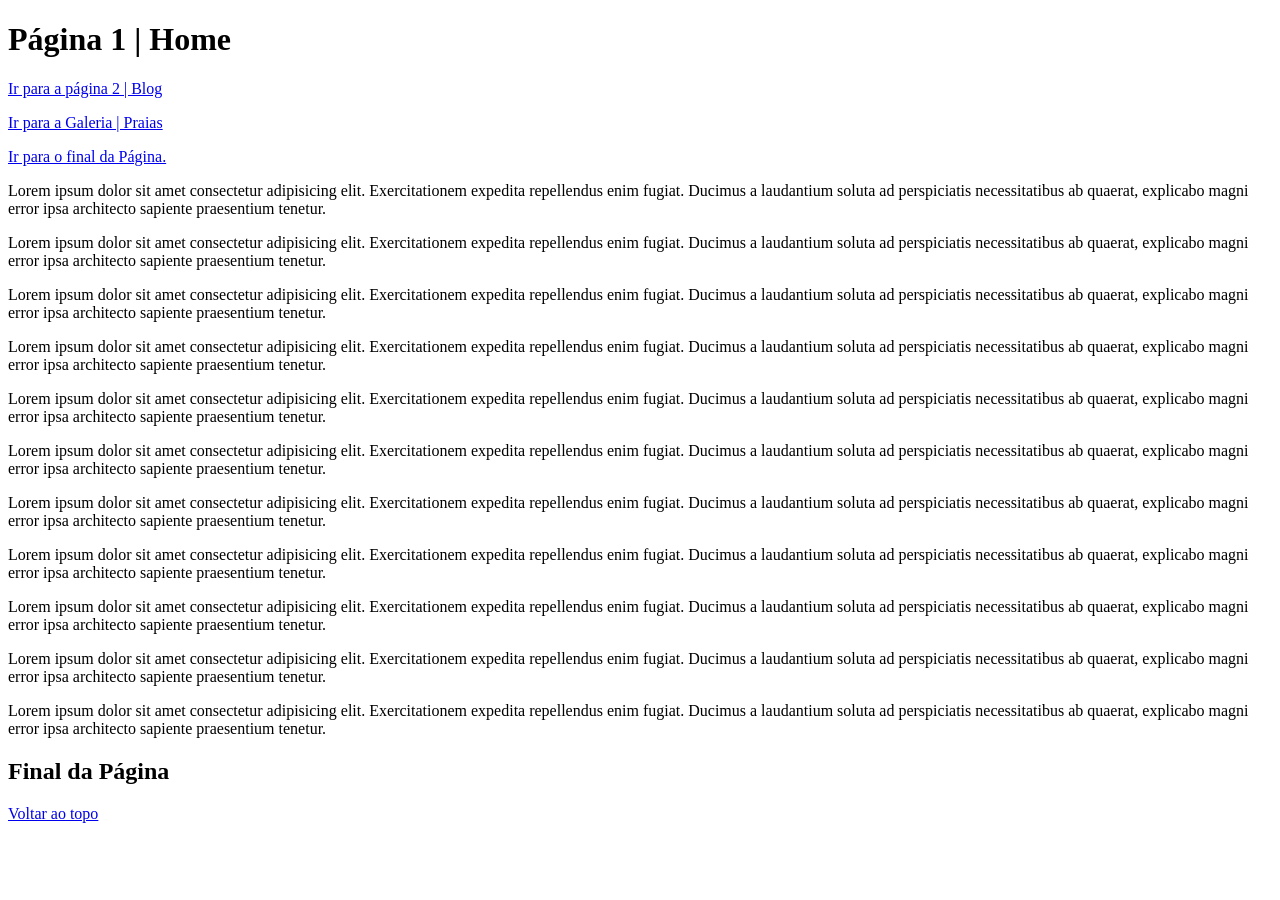
<file: ancoras-imagem/ancora-pagina1.html>
<!DOCTYPE html>
<html lang="en">
<head>
    <meta charset="UTF-8">
    <meta name="viewport" content="width=device-width, initial-scale=1.0">
    <title>Página 1 | Home</title>
</head>
<body>
    
    <!-- Criando h1 -->
    <h1> Página 1 | Home</h1>

    <!-- Links -->
     <p><a href="ancora-pagina2.html">Ir para a página 2 | Blog</a></p>
     <p><a href="./imagem.html">Ir para a Galeria | Praias</a></p>

     <!-- Ancora Interna -->
      <p><a href="#final">Ir para o final da Página.</a></p>

      <!-- Conteúdo GRANDE texto -->
       <p>Lorem ipsum dolor sit amet consectetur adipisicing elit. Exercitationem expedita repellendus enim fugiat. Ducimus a laudantium soluta ad perspiciatis necessitatibus ab quaerat, explicabo magni error ipsa architecto sapiente praesentium tenetur.</p>

       <p>Lorem ipsum dolor sit amet consectetur adipisicing elit. Exercitationem expedita repellendus enim fugiat. Ducimus a laudantium soluta ad perspiciatis necessitatibus ab quaerat, explicabo magni error ipsa architecto sapiente praesentium tenetur.</p>

       <p>Lorem ipsum dolor sit amet consectetur adipisicing elit. Exercitationem expedita repellendus enim fugiat. Ducimus a laudantium soluta ad perspiciatis necessitatibus ab quaerat, explicabo magni error ipsa architecto sapiente praesentium tenetur.</p>

       <p>Lorem ipsum dolor sit amet consectetur adipisicing elit. Exercitationem expedita repellendus enim fugiat. Ducimus a laudantium soluta ad perspiciatis necessitatibus ab quaerat, explicabo magni error ipsa architecto sapiente praesentium tenetur.</p>

       <p>Lorem ipsum dolor sit amet consectetur adipisicing elit. Exercitationem expedita repellendus enim fugiat. Ducimus a laudantium soluta ad perspiciatis necessitatibus ab quaerat, explicabo magni error ipsa architecto sapiente praesentium tenetur.</p>

       <p>Lorem ipsum dolor sit amet consectetur adipisicing elit. Exercitationem expedita repellendus enim fugiat. Ducimus a laudantium soluta ad perspiciatis necessitatibus ab quaerat, explicabo magni error ipsa architecto sapiente praesentium tenetur.</p>

       <p>Lorem ipsum dolor sit amet consectetur adipisicing elit. Exercitationem expedita repellendus enim fugiat. Ducimus a laudantium soluta ad perspiciatis necessitatibus ab quaerat, explicabo magni error ipsa architecto sapiente praesentium tenetur.</p>

       <p>Lorem ipsum dolor sit amet consectetur adipisicing elit. Exercitationem expedita repellendus enim fugiat. Ducimus a laudantium soluta ad perspiciatis necessitatibus ab quaerat, explicabo magni error ipsa architecto sapiente praesentium tenetur.</p>

       <p>Lorem ipsum dolor sit amet consectetur adipisicing elit. Exercitationem expedita repellendus enim fugiat. Ducimus a laudantium soluta ad perspiciatis necessitatibus ab quaerat, explicabo magni error ipsa architecto sapiente praesentium tenetur.</p>

       <p>Lorem ipsum dolor sit amet consectetur adipisicing elit. Exercitationem expedita repellendus enim fugiat. Ducimus a laudantium soluta ad perspiciatis necessitatibus ab quaerat, explicabo magni error ipsa architecto sapiente praesentium tenetur.</p>

       <p>Lorem ipsum dolor sit amet consectetur adipisicing elit. Exercitationem expedita repellendus enim fugiat. Ducimus a laudantium soluta ad perspiciatis necessitatibus ab quaerat, explicabo magni error ipsa architecto sapiente praesentium tenetur.</p>

    <!-- Destino da Âncora -->

    <h2 id="final">Final da Página</h2>

    <p><a href="#">Voltar ao topo</a></p>

</body>
</html>
</file>
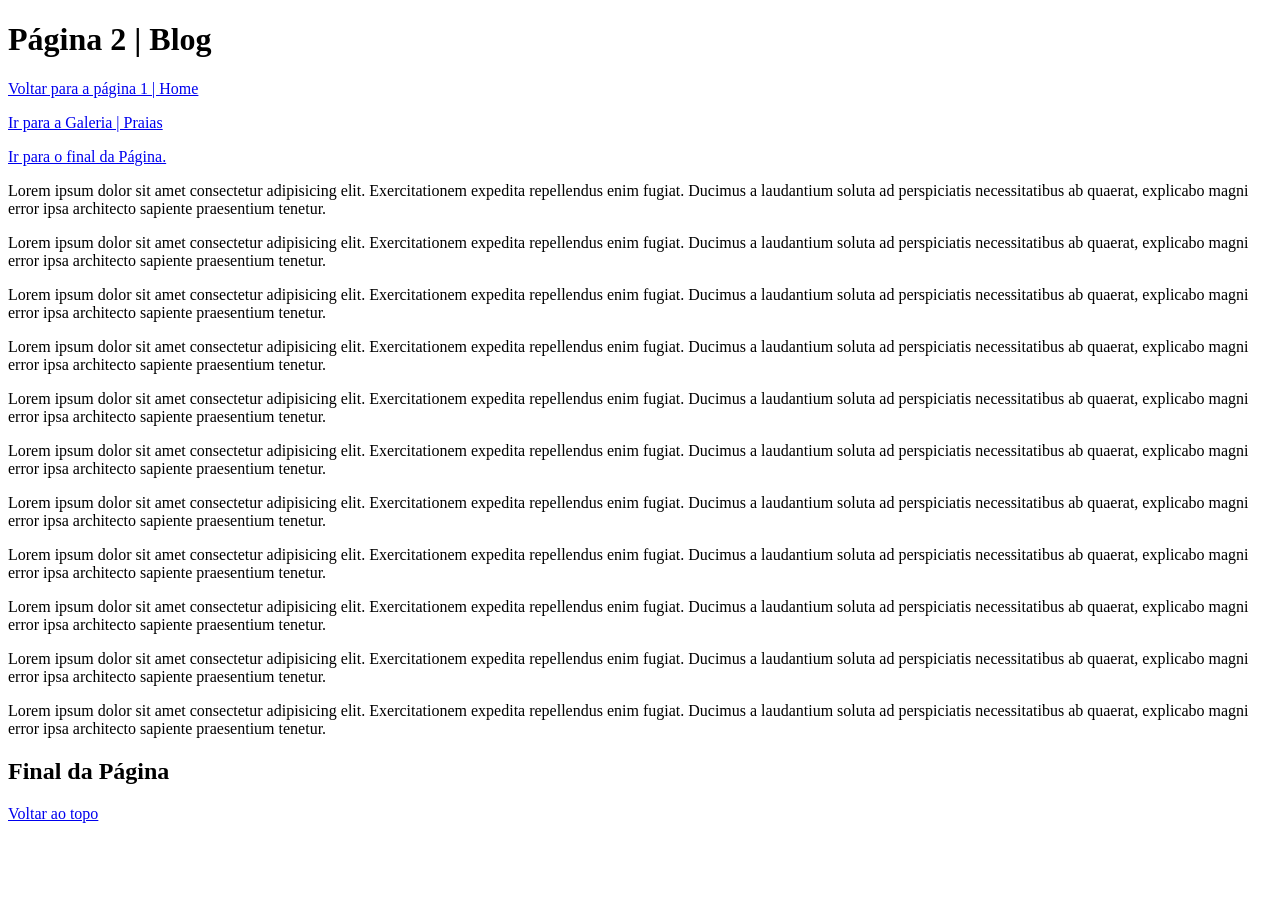
<file: ancoras-imagem/ancora-pagina2.html>
<!DOCTYPE html>
<html lang="pt-br">
<head>
    <meta charset="UTF-8">
    <meta name="viewport" content="width=device-width, initial-scale=1.0">
    <title>Página 2</title>
</head>
<body>
    
    <!-- Criando h1 -->
    <h1> Página 2 | Blog</h1>

    <!-- Links -->
     <p><a href="ancora-pagina1.html">Voltar para a página 1 | Home</a></p>
     <p><a href="./imagem.html">Ir para a Galeria | Praias</a></p>

     <!-- Ancora Interna -->
        <p><a href="#final">Ir para o final da Página.</a></p>

      <!-- Conteúdo GRANDE texto -->
       <p>Lorem ipsum dolor sit amet consectetur adipisicing elit. Exercitationem expedita repellendus enim fugiat. Ducimus a laudantium soluta ad perspiciatis necessitatibus ab quaerat, explicabo magni error ipsa architecto sapiente praesentium tenetur.</p>

       <p>Lorem ipsum dolor sit amet consectetur adipisicing elit. Exercitationem expedita repellendus enim fugiat. Ducimus a laudantium soluta ad perspiciatis necessitatibus ab quaerat, explicabo magni error ipsa architecto sapiente praesentium tenetur.</p>

       <p>Lorem ipsum dolor sit amet consectetur adipisicing elit. Exercitationem expedita repellendus enim fugiat. Ducimus a laudantium soluta ad perspiciatis necessitatibus ab quaerat, explicabo magni error ipsa architecto sapiente praesentium tenetur.</p>

       <p>Lorem ipsum dolor sit amet consectetur adipisicing elit. Exercitationem expedita repellendus enim fugiat. Ducimus a laudantium soluta ad perspiciatis necessitatibus ab quaerat, explicabo magni error ipsa architecto sapiente praesentium tenetur.</p>

       <p>Lorem ipsum dolor sit amet consectetur adipisicing elit. Exercitationem expedita repellendus enim fugiat. Ducimus a laudantium soluta ad perspiciatis necessitatibus ab quaerat, explicabo magni error ipsa architecto sapiente praesentium tenetur.</p>

       <p>Lorem ipsum dolor sit amet consectetur adipisicing elit. Exercitationem expedita repellendus enim fugiat. Ducimus a laudantium soluta ad perspiciatis necessitatibus ab quaerat, explicabo magni error ipsa architecto sapiente praesentium tenetur.</p>

       <p>Lorem ipsum dolor sit amet consectetur adipisicing elit. Exercitationem expedita repellendus enim fugiat. Ducimus a laudantium soluta ad perspiciatis necessitatibus ab quaerat, explicabo magni error ipsa architecto sapiente praesentium tenetur.</p>

       <p>Lorem ipsum dolor sit amet consectetur adipisicing elit. Exercitationem expedita repellendus enim fugiat. Ducimus a laudantium soluta ad perspiciatis necessitatibus ab quaerat, explicabo magni error ipsa architecto sapiente praesentium tenetur.</p>

       <p>Lorem ipsum dolor sit amet consectetur adipisicing elit. Exercitationem expedita repellendus enim fugiat. Ducimus a laudantium soluta ad perspiciatis necessitatibus ab quaerat, explicabo magni error ipsa architecto sapiente praesentium tenetur.</p>

       <p>Lorem ipsum dolor sit amet consectetur adipisicing elit. Exercitationem expedita repellendus enim fugiat. Ducimus a laudantium soluta ad perspiciatis necessitatibus ab quaerat, explicabo magni error ipsa architecto sapiente praesentium tenetur.</p>

       <p>Lorem ipsum dolor sit amet consectetur adipisicing elit. Exercitationem expedita repellendus enim fugiat. Ducimus a laudantium soluta ad perspiciatis necessitatibus ab quaerat, explicabo magni error ipsa architecto sapiente praesentium tenetur.</p>

    <!-- Destino da Âncora -->

    <h2 id="final">Final da Página</h2>

    <p><a href="#">Voltar ao topo</a></p>

</body>
</html>
</file>
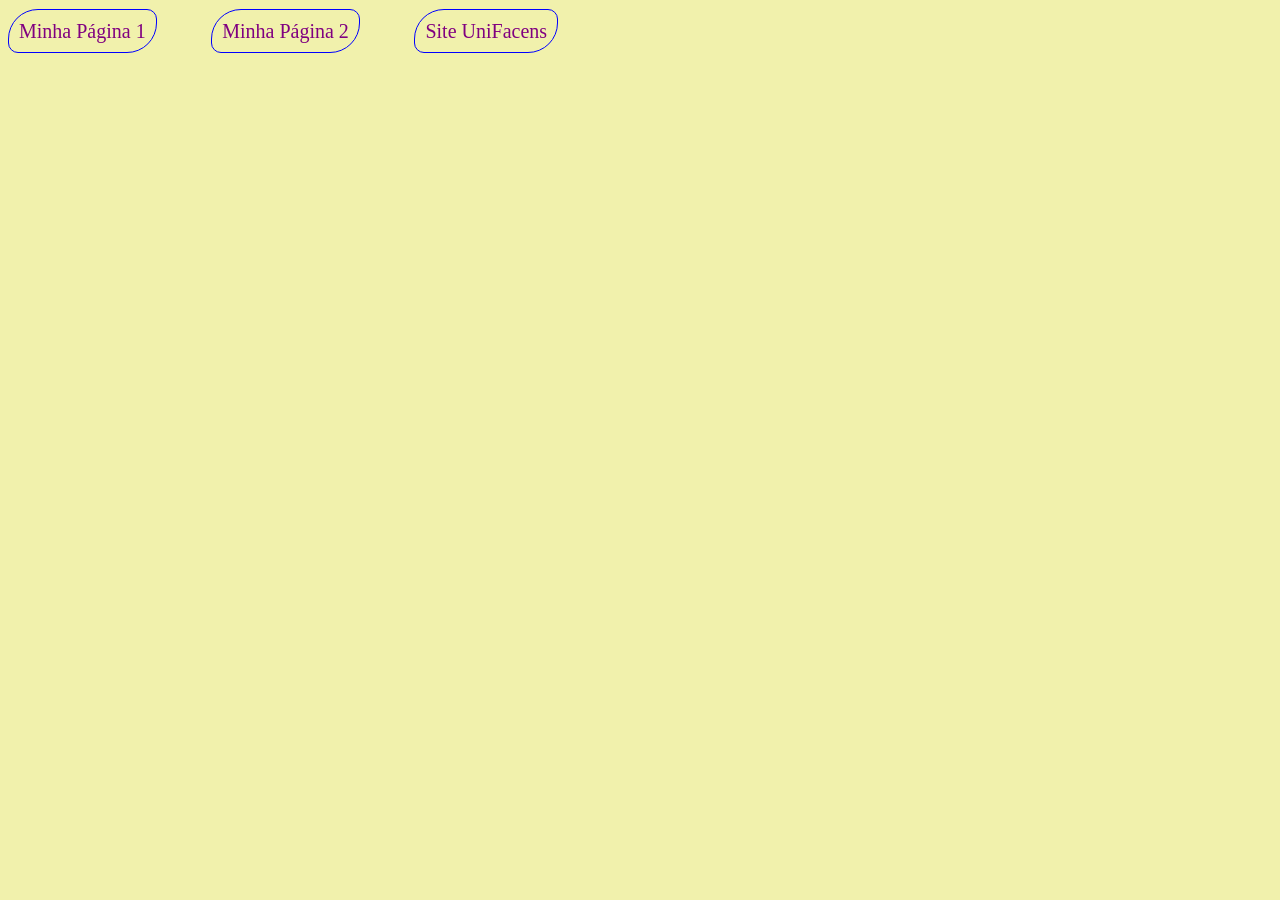
<file: links/pagina1.html>
<!DOCTYPE html>
<html lang="pt-br">
<head>
    <meta charset="UTF-8">
    <meta name="viewport" content="width=device-width, initial-scale=1.0">
    <style>
        body{
            background-color: rgb(241, 241, 172);
            margin-top: 20px;
        }
        a {
            text-decoration: none;
            font-family: cursive;
            font-size: 20px;
            color:purple ;
            border-radius: 30px 10px;
            border: solid 1px blue;
            padding: 10px;
            margin-right: 4%; 
        
        }
        a:hover {
            box-shadow: 3px 3px 4px grey;
            font-size: 25px;
            transition: 0.3s;
            color: rgb(49, 0, 49);;
        }
    </style>
    <title>Teste Links - Página 1</title>
</head>
<body>
    <a href="./pagina1.html" target="_self">Minha Página 1</a>
    <a href="./pagina2.html"target="_top">Minha Página 2</a>
    <a href="https://www.facens.br"target="_blank">Site UniFacens</a> 
</body>
</html>
</file>
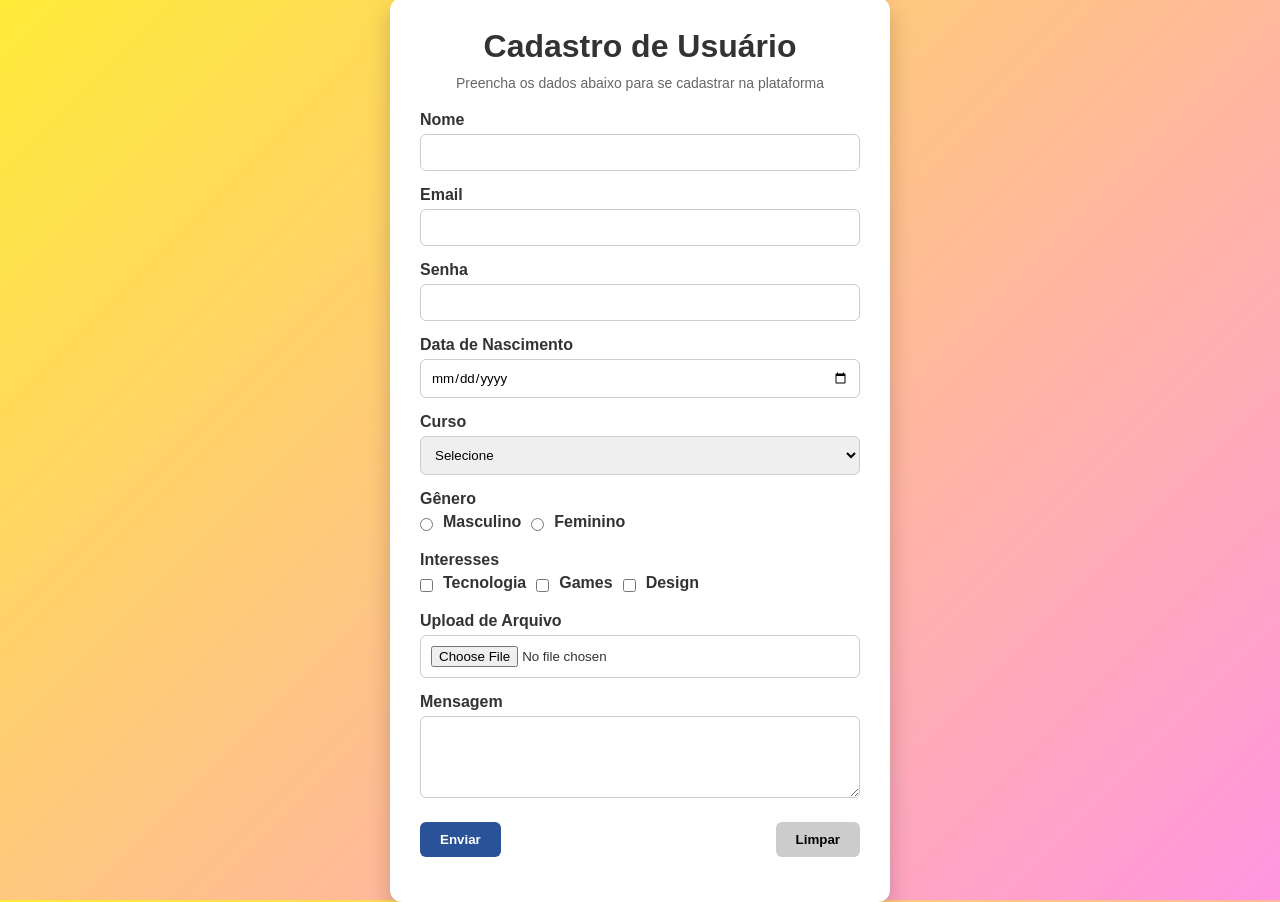
<file: lists-forms/forms.html>
<!DOCTYPE html>
<html lang="pt-br">
<head>
    <meta charset="UTF-8">
    <meta name="viewport" content="width=device-width, initial-scale=1.0">
    <link rel="stylesheet" href="../css/style_forms.css">
    <title>Formulário de Cadastro</title>

</head>

<body>

    <div class="container">
        <h1>Cadastro de Usuário</h1>
        <p>Preencha os dados abaixo para se cadastrar na plataforma</p>

        <form>

            <div>
                <label for="nome">Nome</label>
                <input type="text" id="nome" name="nome" required>
            </div>

            <div>
                <label for="email">Email</label>
                <input type="email" id="email" name="email" required>
            </div>

            <div>
                <label for="senha">Senha</label>
                <input type="password" id="senha" name="senha" required>
            </div>

            <div>
                <label for="data">Data de Nascimento</label>
                <input type="date" id="data" name="data">
            </div>

            <div>
                <label for="curso">Curso</label>
                <select id="curso" name="curso">
                    <option value="">Selecione</option>
                    <option value="ads">Análise e Desenvolvimento de Sistemas</option>
                    <option value="si">Sistemas de Informação</option>
                    <option value="eng">Engenharia de Software</option>
                </select>
            </div>

            <div>
                <label>Gênero</label>
                <div class="inline">
                    <input type="radio" id="masc" name="genero" value="masculino">
                    <label for="masc">Masculino</label>

                    <input type="radio" id="fem" name="genero" value="feminino">
                    <label for="fem">Feminino</label>
                </div>
            </div>

            <div>
                <label>Interesses</label>
                <div class="inline">
                    <input type="checkbox" id="tech" name="interesses">
                    <label for="tech">Tecnologia</label>

                    <input type="checkbox" id="games" name="interesses">
                    <label for="games">Games</label>

                    <input type="checkbox" id="design" name="interesses">
                    <label for="design">Design</label>
                </div>
            </div>

            <div>
                <label for="arquivo">Upload de Arquivo</label>
                <input type="file" id="arquivo" name="arquivo">
            </div>

            <div>
                <label for="mensagem">Mensagem</label>
                <textarea id="mensagem" name="mensagem" rows="4"></textarea>
            </div>

            <div class="botoes">
                <button type="submit">Enviar</button>
                <button type="reset">Limpar</button>
            </div>

        </form>
    </div>

</body>
</html>
</file>
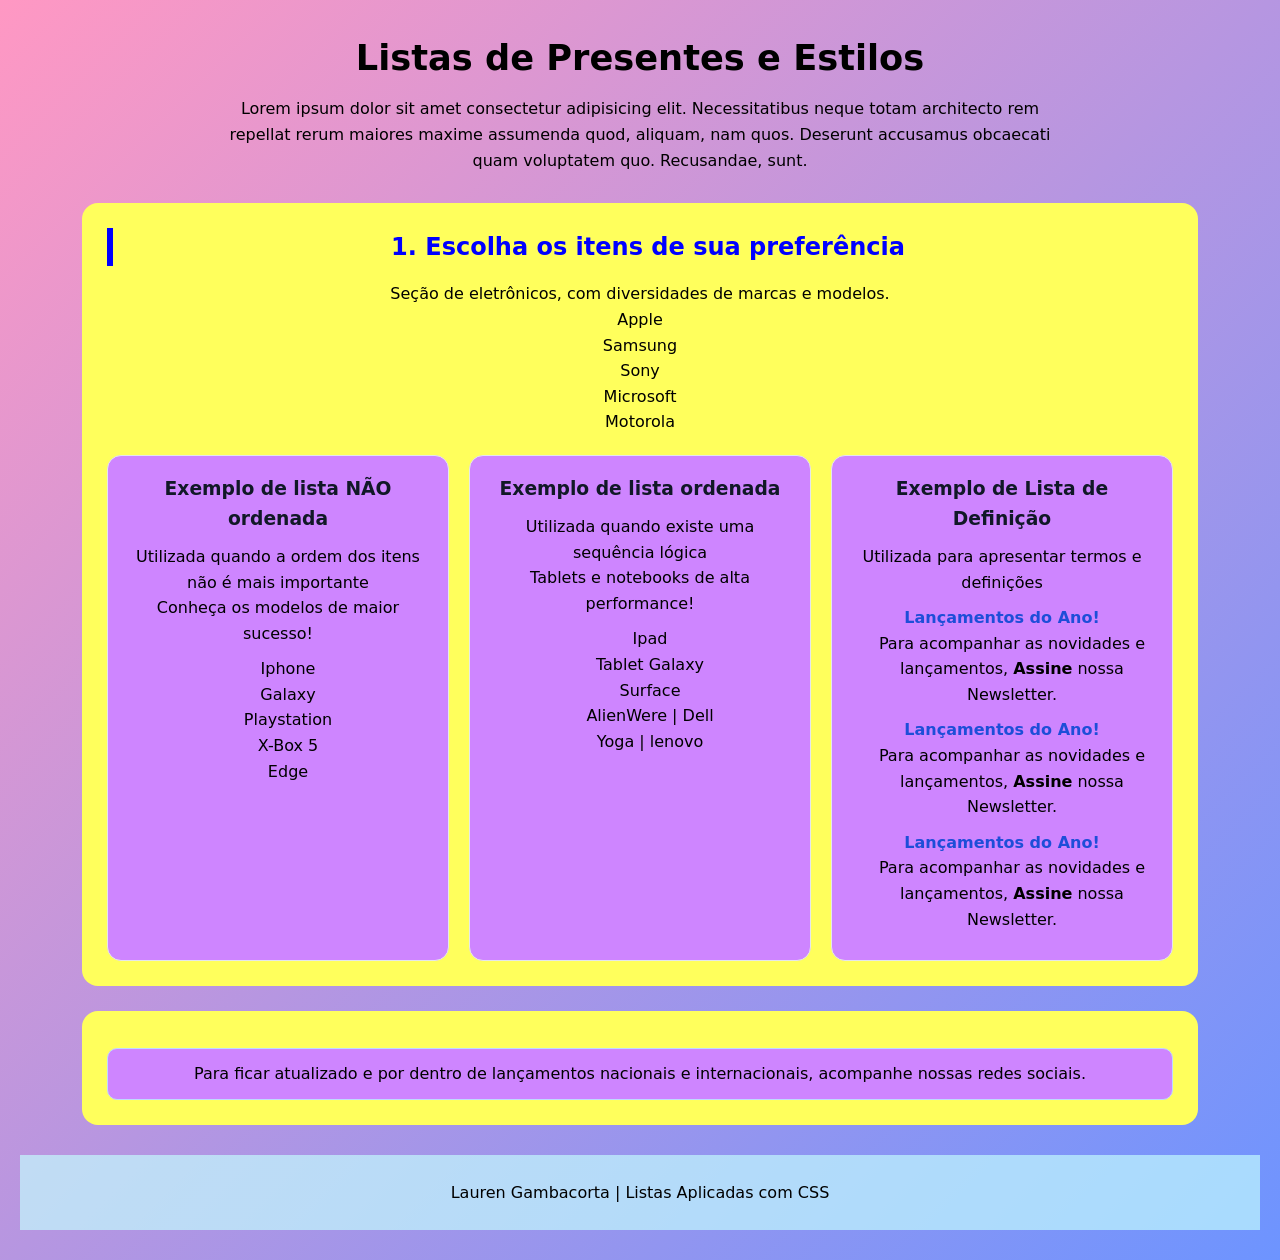
<file: lists-forms/lists.html>
<!DOCTYPE html>
<html lang="pt-br">
<head>
    <meta charset="UTF-8">
    <meta name="viewport" content="width=device-width, initial-scale=1.0">
    <link rel="stylesheet" href="../css/style_list.css">
    <title>Listas Aplicadas com CSS</title>

    

</head>
<body>
    <!-- Lisa pura e organizada -->
 <header>
    <h1>Listas de Presentes e Estilos</h1>
    <p>
        Lorem ipsum dolor sit amet consectetur adipisicing elit. Necessitatibus neque totam architecto rem repellat rerum maiores maxime assumenda quod, aliquam, nam quos. Deserunt accusamus obcaecati quam voluptatem quo. Recusandae, sunt.
    </p>
    <main>
        <section>
            <h2>1. Escolha os itens de sua preferência</h2>
            <p>Seção de eletrônicos, com diversidades de marcas e modelos. <br>
                <ul>
                    <li>Apple</li>
                    <li>Samsung</li>
                    <li>Sony</li>
                    <li>Microsoft</li>
                    <li>Motorola</li>
                </ul>
            </p>
            <div class="grid-listas">
                <div class="card">
                    <h3>Exemplo de lista NÃO ordenada</h3>
                    <p>Utilizada quando a ordem dos itens não é mais importante<br>
                     Conheça os modelos de maior sucesso!
                    </p>
                    <ul>
                        <li>Iphone</li>
                        <li>Galaxy</li>
                        <li>Playstation</li>
                        <li>X-Box 5</li>
                        <li>Edge</li>
                    </ul>
                </div>
                <div class="card">
                    <h3>Exemplo de lista ordenada</h3>
                    <p>Utilizada quando existe uma sequência lógica<br>
                    Tablets e notebooks de alta performance!
                    </p>
                    <ol>
                        <li>Ipad</li>
                        <li>Tablet Galaxy</li>
                        <li>Surface</li>
                        <li>AlienWere | Dell</li>
                        <li>Yoga | lenovo</li>
                    </ol>
                </div>
                <div class="card">
                    <h3>Exemplo de Lista de Definição</h3>
                    <p>Utilizada para apresentar termos e definições</p>
                    <dl>
                        <dt>Lançamentos do Ano!</dt>
                        <dd>Para acompanhar as novidades e lançamentos, <strong>Assine</strong> nossa Newsletter.</dd>

                        <dt>Lançamentos do Ano!</dt>
                        <dd>Para acompanhar as novidades e lançamentos, <strong>Assine</strong> nossa Newsletter.</dd>

                        <dt>Lançamentos do Ano!</dt>
                        <dd>Para acompanhar as novidades e lançamentos, <strong>Assine</strong> nossa Newsletter.</dd>
                        
                    </dl>
                </div>
            </div>
        </section>
        <section>
            <div class="destaque">
                Para ficar atualizado e por dentro de lançamentos nacionais e internacionais, acompanhe nossas redes sociais.
            </div>
        </section>
    </main>
    <footer>
        <p>Lauren Gambacorta | Listas Aplicadas com CSS</p>
    </footer>

 </header>   
</body>
</html>
</file>
<file: css/style_ola.css>
body {
    margin: 0px;
    padding: 0px;
    font-family: Arial, sans-serif;
    background-color: rgba(252, 252, 147, 0.785);
}

header{
 
    text-align: center;
    /* font-size: 40px; */
    background-color: #0a0a0a;
    padding: 20px 0;
}

#logo img {
    width: 500px;
    display: block;
    margin: 0 auto;
}

/* TÍTULO */
header h1 {
    color: #f5c518;
    text-transform: uppercase;
    font-weight: bold;
    font-size: 32px;
    margin: 10px 0;
}

header h2{
    color: #f5c518;
    text-transform: uppercase;
    font-weight: bold;
    font-size: 32px;
    margin: 10px 0;

}

header p {
    color: #ccc;
    font-size: 16px;
    margin: 0;
}

/* MENU */
#menu {
    list-style: none;
    padding: 0;
    margin-top: 0px;
}

#menu li {
    display: inline;
    margin: 0 10px;
}

#menu a {
    color: #f5c518;
    text-decoration: none;
    font-weight: bold;
}

#menu a:hover {
    color: white;
}

#carouselExampleInterval{
     width: 400px;
    display: block;
    margin: 0 auto;
}

.novidades img{
    width: 500px;
    display: block;
    margin: 0 auto;
}

.whatsapp img{
    width: 250px;
}
</file>
<file: praias/css/styles.css>
:root {
    --areia: #f3e7c9;
    --espuma: #fffaf1;
    --oceano: #0a5c78;
    --oceano-profundo: #073b4c;
    --turquesa: #16a6b6;
    --sol: #f5a623;
    --coral: #eb6f4d;
    --texto: #13313f;
    --texto-suave: #4f6c77;
    --borda: rgba(7, 59, 76, 0.12);
    --sombra: #0 20px 45px rgba(7, 59, 76, 0.16);
}

* {
    box-sizing: border-box;
}

html {
    scroll-behavior: smooth;
}

body {
    margin: 0;
    font-family: 'Times New Roman', Times, serif;
    color: var(--texto);
    background: radial-gradient(circle at top right, rgba(245,166,35,0.18), transparent 18%), linear-gradient(180deg, #f6fbfc 0%, #eef7f8 35%, #fff9f1 100%);
}

img {
    display: block;
    width: 30%;
}

a {
    color: inherit;
}
</file>
<file: css/style_forms.css>
* {
            margin: 0;
            padding: 0;
            box-sizing: border-box;
            font-family: Arial, Helvetica, sans-serif;
        }

        /* BODY */
        body {
            background: linear-gradient(135deg, #ffeb39, #ff96e0);
            display: flex;
            justify-content: center;
            align-items: center;
            height: 100vh;
            color: #333;
        }

        /* CONTAINER */
        .container {
            background-color: #fff;
            width: 100%;
            max-width: 500px;
            padding: 30px;
            border-radius: 12px;
            box-shadow: 0 10px 25px rgba(0,0,0,0.2);
        }

        h1 {
            text-align: center;
            margin-bottom: 10px;
        }

        p {
            text-align: center;
            margin-bottom: 20px;
            font-size: 14px;
            color: #666;
        }

        /* FORM */
        form div {
            margin-bottom: 15px;
        }

        label {
            display: block;
            margin-bottom: 5px;
            font-weight: bold;
        }

        input, select, textarea {
            width: 100%;
            padding: 10px;
            border: 1px solid #ccc;
            border-radius: 6px;
            transition: 0.3s;
        }

        input:focus, select:focus, textarea:focus {
            border-color: #2a5298;
            outline: none;
            box-shadow: 0 0 5px rgba(42,82,152,0.5);
        }

        /* RADIO E CHECKBOX */
        .inline {
            display: flex;
            gap: 10px;
            align-items: center;
        }

        .inline input {
            width: auto;
        }

        /* BOTÕES */
        .botoes {
            display: flex;
            justify-content: space-between;
            margin-top: 20px;
        }

        button {
            padding: 10px 20px;
            border: none;
            border-radius: 6px;
            cursor: pointer;
            transition: 0.3s;
            font-weight: bold;
        }

        button[type="submit"] {
            background-color: #2a5298;
            color: #fff;
        }

        button[type="submit"]:hover {
            background-color: #1e3c72;
        }

        button[type="reset"] {
            background-color: #ccc;
        }

        button[type="reset"]:hover {
            background-color: #999;
            color: #fff;
        }
</file>
<file: css/style_list.css>
*{
    margin: 0;
    padding: 0;
    box-sizing: border-box;
    list-style-type: none; 
    font-family: system-ui, -apple-system, BlinkMacSystemFont, 'Segoe UI', Roboto, Oxygen, Ubuntu, Cantarell, 'Open Sans', 'Helvetica Neue', sans-serif;
}
body{
    background: linear-gradient(135deg,#f4f7fb, #dfe9f3) ;
    color: #1f2937;
    line-height: 1.6;
    
}
header{
    background: linear-gradient(135deg,#ff98c3, #6d94ff) ;
    color: black;
    padding: 30px 20px;
    text-align: center;
    box-shadow: 0 4px 12px rgba(red, green, blue, alpha);
    
}
header h1{
    font-size: 2.2rem;
    margin-bottom: 10px;
    
}
header p{
    max-width: 850px;
    margin: 0 auto;
    font-size: 1rem;
}
main{
    width: 90%;
    max-width: 1200px;
    margin: 30px auto;
    
}
section{
    background: rgb(255, 255, 92);
    margin-bottom: 25px;
    padding: 25px;
    border-radius:16px; 
    box-shadow: 0 6px rgba (0 0 0 0.08);
}
h2{
    color: blue;
    margin-bottom: 15px;
    border-left: 6px solid blue;
    padding-left: 10px;

}
p{
    margin-bottom: 12px;
}
.destaque{
    background-color: #ce85ff;
    border: 1px solid #bfdbfe;
    padding: 12px;
    border-radius: 10px;
    margin-top: 12px;
    
}
.destaque p{
   color: black !important;
    
}
.grid-listas{
    display: grid;
    grid-template-columns: repeat(auto-fit, minmax(280px,1fr));
    gap: 20px;
    margin-top: 20px;
}
.card{
    background: #ce85ff;
    border: 1px solid #e5e7eb;
    border-radius: 14px;
    padding: 18px;
    transition: transform 0.3s ease, box-shadow 0.3s ease;
}
.card:hover{
    transform: translateY(-5px);
    box-shadow: 0 8px 0 18px rgba(0, 0, 0, 0.10);
}
.card h3{
    margin-bottom: 10px;
    color: #111827;
}
.card ul,
.card ol,
.card dl{
    margin-left: 20px;
    margin-top: 10px;
    color:black;
    list-style-type: none;
}
.card dl{
    margin-left: 0;
}
.card dt{
    font-weight: bold;
    color: #1d4ed8;
    margin-top: 10px;
}
.card dd{
    margin-left: 20px;
    margin-bottom: 10px;
}
footer{
    text-align: center;
    padding: 25px;
    background: rgba(197, 255, 255, 0.667);
    color: black;
    margin-top: 30px;

}
</file>
